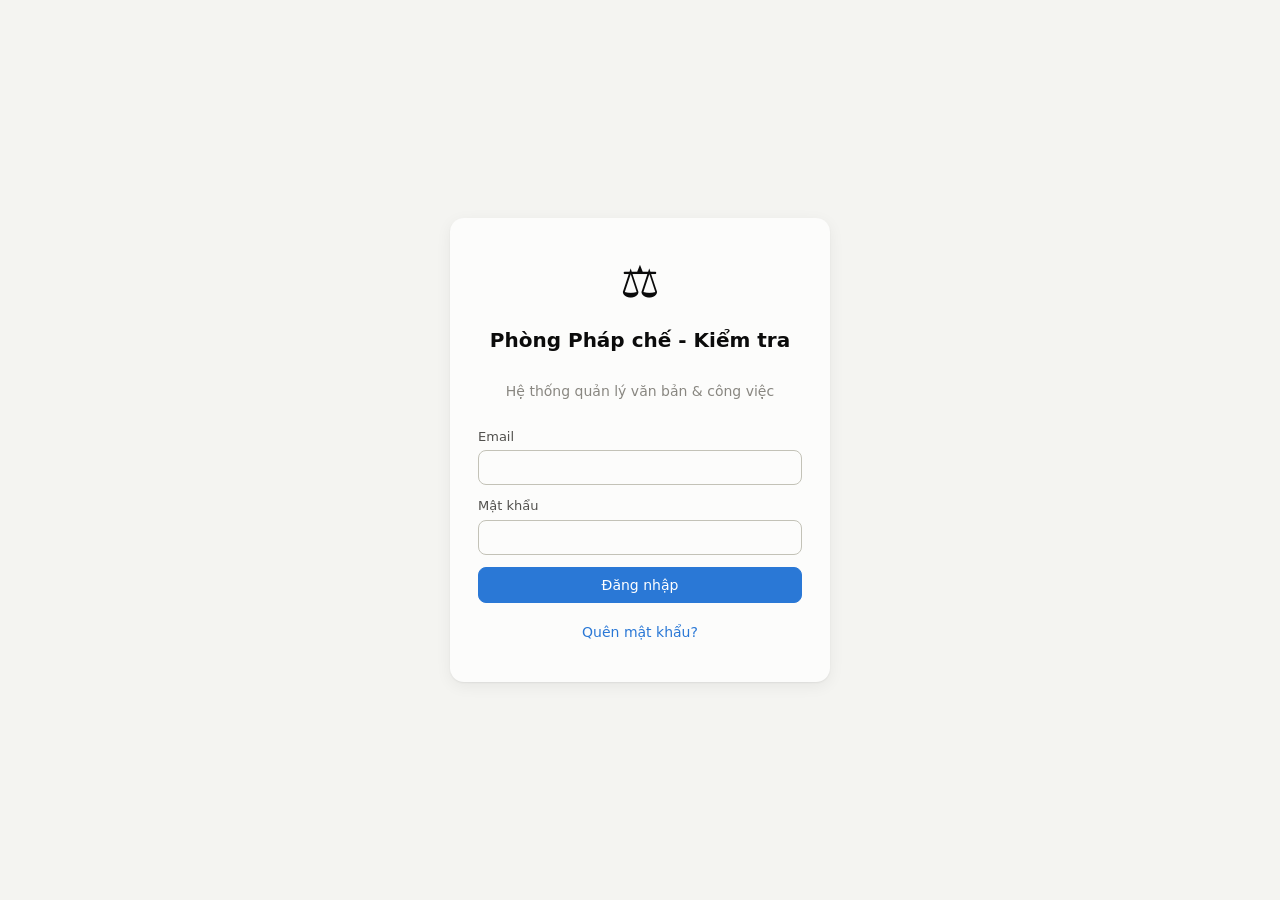
<file: index.html>
<!DOCTYPE html>
<html lang="vi">
<head>
<meta charset="UTF-8">
<meta name="viewport" content="width=device-width, initial-scale=1">
<title>Dashboard Phòng Pháp chế - Kiểm tra</title>
<link rel="icon" href="data:image/svg+xml,<svg xmlns='http://www.w3.org/2000/svg' viewBox='0 0 100 100'><text y='.9em' font-size='90'>⚖️</text></svg>">
<link rel="stylesheet" href="css/style.css?v=46">
</head>
<body>

<!-- ===================== ĐĂNG NHẬP ===================== -->
<section id="view-login" class="login-wrap" hidden>
  <form id="login-form" class="login-card">
    <div class="login-logo">⚖️</div>
    <h1>Phòng Pháp chế - Kiểm tra</h1>
    <p class="muted">Hệ thống quản lý văn bản & công việc</p>
    <label>Email<input type="email" id="login-email" required autocomplete="username"></label>
    <label>Mật khẩu<input type="password" id="login-password" required autocomplete="current-password"></label>
    <button type="submit" class="btn primary wide" id="login-btn">Đăng nhập</button>
    <button type="button" class="btn link wide" id="forgot-btn">Quên mật khẩu?</button>
    <p id="login-error" class="error" hidden></p>
  </form>
</section>

<!-- ===================== ỨNG DỤNG ===================== -->
<div id="app" hidden>
  <header class="topbar">
    <div class="brand">
      <span class="brand-icon">⚖️</span>
      <div>
        <div class="brand-title">Phòng Pháp chế - Kiểm tra</div>
        <div class="brand-sub">Quản lý văn bản &amp; công việc · bản 31</div>
      </div>
    </div>
    <nav class="tabs" id="tabs">
      <button data-view="overview" class="active">Tổng quan</button>
      <button data-view="tasks">Văn bản / Công việc</button>
      <button data-view="licenses">Hồ sơ doanh nghiệp</button>
      <button data-view="companies">Profile doanh nghiệp</button>
      <button data-view="staff">Chuyên viên</button>
    </nav>
    <div class="user-box">
      <span id="user-name"></span>
      <span id="user-role" class="chip"></span>
      <div class="notif-wrap">
        <button class="btn ghost notif-btn" id="notif-btn" type="button" title="Thông báo việc được giao" aria-expanded="false">
          🔔<span class="notif-badge" id="notif-badge" hidden>0</span>
        </button>
        <div class="notif-panel" id="notif-panel" hidden>
          <div class="notif-head">
            <b>Thông báo</b>
            <button type="button" class="btn link small" id="notif-read-all">Đánh dấu đã đọc tất cả</button>
          </div>
          <div class="notif-sum" id="notif-sum" hidden></div>
          <div class="notif-list" id="notif-list"></div>
          <div class="notif-foot muted small">Có thông báo khi bạn được giao hoặc được điều chuyển phụ trách một việc.</div>
        </div>
      </div>
      <button class="btn ghost" id="change-pass-btn" title="Đổi mật khẩu">🔑</button>
      <button class="btn ghost" id="logout-btn">Đăng xuất</button>
    </div>
  </header>

  <main>
    <!-- ---------- TỔNG QUAN ---------- -->
    <section id="view-overview" class="view">
      <div class="filters lead-only">
        <span class="muted">Thao tác nhanh:</span>
        <button class="btn primary" id="quick-add-task">+ Thêm văn bản / công việc</button>
        <button class="btn primary" id="quick-add-license">+ Tiếp nhận hồ sơ DN</button>
      </div>
      <div class="tiles" id="tiles"></div>

      <!-- ===== Báo cáo tổng hợp ===== -->
      <div class="card" id="report-card">
        <div class="card-head">
          <h2>Báo cáo tổng hợp</h2>
          <div class="rp-tools">
            <select id="rp-range" title="Kỳ báo cáo"></select>
            <span id="rp-custom" class="rp-custom" hidden>
              <input type="date" id="rp-from"> <span class="muted">→</span> <input type="date" id="rp-to">
            </span>
            <button class="btn ghost small" id="rp-print" type="button">🖨 In / lưu PDF</button>
            <button class="btn ghost small" id="rp-export" type="button">⬇ Xuất báo cáo (Excel)</button>
          </div>
        </div>
        <p class="muted small" id="rp-range-label"></p>

        <h3 class="rp-h">1. Văn bản / hồ sơ đến Phòng trong kỳ</h3>
        <div class="rp-cols" id="rp-incoming"></div>

        <h3 class="rp-h">2. Theo chuyên viên</h3>
        <div class="table-wrap">
          <table class="rp-table" id="rp-staff"></table>
        </div>
        <p class="muted small">Nhóm cột <b>Nhận trong kỳ</b> chạy theo kỳ báo cáo đã chọn ở trên (tính theo ngày nhận văn bản);
          nhóm cột <b>Đang còn xử lý</b> là số hồ sơ chưa kết thúc tại thời điểm hiện tại, gồm cả hồ sơ nhận từ kỳ trước.
          Bấm ▸ để xem phân tách theo loại việc cụ thể · bấm vào con số ở nhóm Đang còn xử lý để mở danh sách tương ứng.
          Việc có cả phụ trách mức 1 và mức 2 được tính cho cả hai chuyên viên, nên dòng Tổng cộng có thể lớn hơn số văn bản thực tế.</p>
        <h3 class="rp-h">3. Chi tiết trong kỳ</h3>
        <div id="rp-detail">
          <div class="rp-dtools">
            <input type="search" id="rp-q" placeholder="Tìm trong chi tiết: số văn bản, cơ quan gửi, doanh nghiệp, nội dung…">
            <span class="muted small" id="rp-dcount"></span>
          </div>
          <div class="rp-dblock" id="rp-d-doc"></div>
          <div class="rp-dblock" id="rp-d-lic"></div>
          <p class="muted small">Bấm vào một dòng để mở văn bản / hồ sơ đó · bấm ▾ để thu gọn bảng.
            Danh sách chạy theo đúng kỳ báo cáo đã chọn ở trên; bản đầy đủ mọi cột có trong file Excel xuất ra.</p>
        </div>
      </div>

      <div class="grid-2">
        <div class="card">
          <div class="card-head">
            <h2>Việc cần chú ý</h2>
            <span class="muted small">Quá hạn & đến hạn trong 3 ngày</span>
          </div>
          <div id="attention-list" class="list"></div>
        </div>
        <div class="card">
          <div class="card-head">
            <h2>Khối lượng việc đang xử lý theo chuyên viên</h2>
            <span class="muted small">Tính cả phụ trách mức 1 và mức 2</span>
          </div>
          <div id="workload-chart"></div>
        </div>
      </div>

      <div class="card" id="profile-todo-card" hidden>
        <div class="card-head">
          <h2>Hồ sơ đã hoàn thành — chờ cập nhật Profile doanh nghiệp</h2>
          <span class="muted small" id="profile-todo-count"></span>
        </div>
        <div id="profile-todo-list" class="list"></div>
      </div>

      <div class="card">
        <div class="card-head">
          <h2>Việc của tôi</h2>
          <span class="muted small" id="my-count"></span>
        </div>
        <div id="my-list" class="list"></div>
      </div>
    </section>

    <!-- ---------- DANH SÁCH ---------- -->
    <section id="view-tasks" class="view" hidden>
      <div class="filters">
        <input type="search" id="f-search" placeholder="Tìm số VB, nội dung, cơ quan gửi…">
        <select id="f-status"><!-- nạp từ window.TASK_STATUSES trong js/config.js -->
          <option value="open">Đang mở (chưa hoàn thành)</option>
        </select>
        <select id="f-handler"><option value="">Mọi chuyên viên</option></select>
        <select id="f-due">
          <option value="">Mọi thời hạn</option>
          <option value="overdue">Quá hạn</option>
          <option value="today">Đến hạn hôm nay</option>
          <option value="3d">Trong 3 ngày</option>
          <option value="7d">Trong 7 ngày</option>
          <option value="month">Tháng này</option>
        </select>
        <div class="spacer"></div>
        <button class="btn ghost" id="export-btn">⬇ Xuất Excel (CSV)</button>
        <button class="btn ghost lead-only" id="import-tasks-btn">⬆ Nhập từ Excel</button>
        <!-- Hai nút thêm mới luôn đứng cạnh nhau, hẹp quá thì xuống dòng cùng nhau -->
        <div class="btn-pair lead-only">
          <button class="btn biz" id="add-biz-btn" title="Hồ sơ doanh nghiệp được nhập ở tab Hồ sơ doanh nghiệp">+ Hồ sơ DN</button>
          <button class="btn primary" id="add-task-btn">+ Văn bản hành chính</button>
        </div>
      </div>
      <div class="card table-wrap">
        <table class="tasks-table" id="tasks-table">
          <thead>
            <tr>
              <th data-sort="doc_number">Số VB</th>
              <th data-sort="recv_date">Ngày tiếp nhận</th>
              <th data-sort="content" class="col-content">Nội dung</th>
              <th data-sort="deadline">Thời hạn</th>
              <th data-sort="handler1">Phụ trách 1</th>
              <th data-sort="handler2">Phụ trách 2</th>
              <th data-sort="progress">Tiến độ</th>
              <th data-sort="status">Trạng thái</th>
            </tr>
          </thead>
          <tbody id="tasks-body"></tbody>
        </table>
        <p id="tasks-empty" class="muted center" hidden>Không có văn bản nào phù hợp.</p>
      </div>
    </section>

    <!-- ---------- HỒ SƠ GIẤY PHÉP ---------- -->
    <section id="view-licenses" class="view" hidden>
      <div class="tiles" id="license-tiles"></div>
      <div class="filters">
        <input type="search" id="l-search" placeholder="Tìm tên doanh nghiệp, mã số, số văn bản, số giấy phép, nội dung…">
        <select id="l-status">
          <option value="open">Đang xử lý</option>
          <!-- các trạng thái nạp từ config -->
          <option value="all">Tất cả</option>
        </select>
        <select id="l-procedure"><option value="">Mọi thủ tục</option></select>
        <select id="l-handler"><option value="">Mọi chuyên viên</option></select>
        <div class="spacer"></div>
        <button class="btn ghost" id="export-licenses-btn">⬇ Xuất Excel (CSV)</button>
        <button class="btn ghost lead-only" id="import-licenses-btn">⬆ Nhập từ Excel</button>
        <button class="btn primary lead-only" id="add-license-btn">+ Tiếp nhận hồ sơ DN</button>
      </div>
      <div class="card table-wrap">
        <table class="tasks-table" id="licenses-table">
          <thead>
            <tr>
              <th data-sort="file_number">Số VB / hồ sơ</th>
              <th data-sort="company_name" class="col-content">Doanh nghiệp &amp; nội dung</th>
              <th data-sort="procedure">Thủ tục</th>
              <th data-sort="received_date">Ngày nhận</th>
              <th data-sort="deadline">Hạn trả KQ</th>
              <th data-sort="handler1">Phụ trách 1</th>
              <th data-sort="handler2">Phụ trách 2</th>
              <th data-sort="progress">Tiến độ</th>
              <th data-sort="status">Trạng thái</th>
            </tr>
          </thead>
          <tbody id="licenses-body"></tbody>
        </table>
        <p id="licenses-empty" class="muted center" hidden>Không có hồ sơ nào phù hợp.</p>
      </div>
    </section>

    <!-- ---------- DOANH NGHIỆP ---------- -->
    <section id="view-companies" class="view" hidden>
      <div class="tiles" id="company-tiles"></div>
      <div class="filters">
        <input type="search" id="c-search" placeholder="Gõ không dấu cũng được · nhiều từ khóa cách nhau bằng dấu cách · tinh:&quot;nghệ an&quot; gp:1234">
        <select id="c-field" title="Chọn trường để tìm trong đúng trường đó"><option value="">Tìm trong: mọi trường</option></select>
        <button class="btn ghost" id="c-help-btn" type="button" title="Cách gõ tìm kiếm">?</button>
        <select id="c-status">
          <option value="active">Đang hoạt động</option>
          <option value="ended">Đã chấm dứt</option>
          <option value="all">Tất cả</option>
        </select>
        <select id="cf-province"><option value="">Mọi tỉnh / TP</option></select>
        <select id="c-type"><option value="">Mọi loại hình</option></select>
        <button class="btn ghost" id="c-adv-btn" type="button">⚙ Lọc nâng cao<span id="c-adv-count"></span></button>
        <div class="spacer"></div>
        <button class="btn ghost" id="export-companies-btn">⬇ Xuất Excel (CSV)</button>
        <button class="btn ghost lead-only" id="import-companies-btn">⬆ Nhập từ Excel</button>
        <button class="btn primary lead-only" id="add-company-btn">+ Thêm doanh nghiệp</button>
      </div>

      <!-- Hướng dẫn cú pháp tìm kiếm — bật/tắt bằng nút "?" -->
      <div class="card search-help" id="c-help" hidden>
        <b>Cách gõ ô tìm kiếm</b>
        <ul>
          <li>Gõ <b>không dấu</b> vẫn ra kết quả: <code>cong ty hoang long</code> tìm được “Công ty Hoàng Long”.</li>
          <li>Nhiều từ khóa cách nhau bằng dấu cách thì phải <b>khớp tất cả</b>, không cần đúng thứ tự: <code>hoang long nghe an</code>.</li>
          <li>Cần đúng cụm từ thì đặt trong <b>ngoặc kép</b>: <code>"xuat khau lao dong"</code>.</li>
          <li>Loại trừ bằng dấu trừ — cả cụm thì thêm ngoặc kép: <code>ha noi -"chi nhanh"</code>.</li>
          <li>Cách nhanh nhất để thu hẹp: chọn trường ở ô <b>“Tìm trong”</b> ngay cạnh ô tìm kiếm, rồi gõ từ khóa như bình thường.</li>
          <li>Hoặc gõ thẳng <b>tiền tố</b> (giá trị nhiều chữ thì để trong ngoặc kép): <code>tinh:"nghe an"</code> · <code>gp:1234</code> · <code>dd:"nguyen van a"</code> ·
              <code>msdn:0101234567</code> · <code>tt:"nhat ban"</code> · <code>nv:thanh</code> · <code>kq:vietcombank</code> ·
              <code>dc:"cau giay"</code> · <code>daotao:</code> · <code>von:</code> · <code>gc:</code> · <code>cd:"thu hoi"</code>.</li>
          <li>Tìm trên <b>toàn bộ</b> các trường của hồ sơ (địa chỉ liên hệ, chi nhánh, VPĐD, cơ sở đào tạo, thị trường, nhân viên nghiệp vụ,
              ký quỹ, ghi chú, lý do chấm dứt…). Trường nào khớp mà không có trên bảng thì hiện dòng “khớp: …” dưới tên doanh nghiệp.</li>
        </ul>
      </div>

      <!-- Lọc nâng cao: khoảng ngày cấp giấy phép, vốn điều lệ, tiền ký quỹ -->
      <div class="card adv-filters" id="c-adv" hidden>
        <div class="adv-row">
          <label>Ngày cấp GP từ <input type="date" id="cf-lic-from"></label>
          <label>đến <input type="date" id="cf-lic-to"></label>
        </div>
        <div class="adv-row">
          <label>Vốn điều lệ từ <input type="text" id="cf-cap-min" placeholder="vd: 5 tỷ"></label>
          <label>đến <input type="text" id="cf-cap-max" placeholder="vd: 20 tỷ"></label>
          <span class="muted small" id="cf-cap-hint"></span>
        </div>
        <div class="adv-row">
          <label>Ký quỹ từ <input type="text" id="cf-dep-min" placeholder="vd: 2 tỷ"></label>
          <label>đến <input type="text" id="cf-dep-max" placeholder="vd: 2 tỷ"></label>
          <span class="muted small" id="cf-dep-hint"></span>
        </div>
        <div class="adv-row">
          <span class="muted small">Chỉ xét hồ sơ có số liệu — hồ sơ để trống ô vốn / ký quỹ sẽ không nằm trong kết quả khi đặt mức “đến”.</span>
          <div class="spacer"></div>
          <button class="btn ghost" id="c-adv-reset" type="button">Bỏ lọc nâng cao</button>
        </div>
      </div>
      <p class="search-summary muted small" id="c-search-summary" hidden></p>
      <div class="card table-wrap">
        <table class="tasks-table" id="companies-table">
          <thead>
            <tr>
              <th data-sort="tax_code">MSDN</th>
              <th data-sort="name" class="col-content">Doanh nghiệp</th>
              <th data-sort="license_number">Số GP</th>
              <th data-sort="license_date">Ngày cấp</th>
              <th data-sort="legal_rep">Người đại diện</th>
              <th data-sort="province">Tỉnh / TP</th>
              <th>Liên hệ</th>
              <th data-sort="status">Trạng thái</th>
            </tr>
          </thead>
          <tbody id="companies-body"></tbody>
        </table>
        <p id="companies-empty" class="muted center" hidden>Chưa có doanh nghiệp nào. Trưởng phòng có thể <b>Nhập từ Excel</b> hoặc thêm thủ công.</p>
        <p id="companies-more" class="muted center" hidden></p>
      </div>
    </section>

    <!-- ---------- CHUYÊN VIÊN ---------- -->
    <section id="view-staff" class="view" hidden>
      <div class="filters">
        <span class="muted" id="staff-summary"></span>
        <div class="spacer"></div>
        <button class="btn primary lead-only" id="add-staff-btn">+ Thêm chuyên viên</button>
      </div>
      <div class="card table-wrap">
        <table class="staff-table">
          <thead><tr>
            <th>Họ tên</th><th>Email</th><th>Vai trò</th>
            <th>PT mức 1</th><th>PT mức 2</th><th>Quá hạn</th><th>Hoàn thành tháng này</th><th></th>
          </tr></thead>
          <tbody id="staff-body"></tbody>
        </table>
      </div>
    </section>
  </main>
</div>

<!-- ===================== MODAL CHI TIẾT / SỬA VĂN BẢN ===================== -->
<dialog id="task-dialog" class="modal">
  <form id="task-form" method="dialog">
    <div class="modal-head">
      <h2 id="task-dialog-title">Thêm văn bản</h2>
      <button type="button" class="btn ghost" data-close>✕</button>
    </div>
    <div class="modal-body">
      <input type="hidden" id="t-id">

      <!-- Tải văn bản lên để phần mềm tự đọc và điền sẵn các ô bên dưới.
           File chỉ được đọc trên máy này, KHÔNG tải lên máy chủ và không lưu lại. -->
      <div id="t-read-box" class="read-box lead-only">
        <label class="read-drop" id="t-read-drop">
          <input type="file" id="t-read-file" accept=".pdf,.png,.jpg,.jpeg,.webp" hidden>
          <span class="read-ico">📄</span>
          <span class="read-txt"><b>Tải văn bản lên để tự điền</b>
            <small>Kéo thả hoặc bấm chọn file PDF / ảnh · máy tự đọc Số VB, Ngày VB, Cơ quan gửi, Trích yếu, Thời hạn</small>
            <small class="muted">File chỉ đọc trên máy bạn, không tải lên máy chủ, không lưu lại.</small>
          </span>
        </label>
        <div id="t-read-status" class="read-status" hidden></div>
      </div>

      <div class="form-grid">
        <label>Loại việc
          <select id="t-category" class="lead-field">
            <option>Văn bản đến</option><option>Thẩm định</option><option>Góp ý dự thảo</option>
            <option>Kiểm tra</option><option>Tham mưu</option><option>Báo cáo</option>
            <option>Khác</option>
          </select>
        </label>
        <label id="t-biz_type-wrap" hidden>Nội dung hồ sơ / việc DN<select id="t-biz_type" class="lead-field"></select></label>
        <label id="t-biz_other-wrap" hidden>Nội dung đề nghị khác
          <input id="t-biz_other" class="lead-field" placeholder="Ghi rõ nội dung đề nghị của doanh nghiệp" maxlength="200" autocomplete="off">
        </label>
        <label id="t-tax_code-wrap" hidden>Mã số doanh nghiệp
          <input id="t-tax_code" class="lead-field" list="t-tax_code-list" placeholder="VD: 0101234567" autocomplete="off">
          <datalist id="t-tax_code-list"></datalist>
          <small id="t-company-info" class="company-info" hidden></small>
        </label>

        <!-- Chỉ hiện với hồ sơ "Cập nhật thông tin DN": cập nhật thông tin gì -->
        <label id="t-update_item-wrap" hidden>Cập nhật thông tin gì
          <select id="t-update_item" class="lead-field"><!-- nạp từ window.BIZ_UPDATE_ITEMS --></select>
        </label>
        <label>Số văn bản<input id="t-doc_number" class="lead-field"></label>
        <label>Ngày văn bản<input type="date" id="t-doc_date" class="lead-field"></label>
        <label>Ngày đến<input type="date" id="t-received_date" class="lead-field"></label>
        <label>Cơ quan gửi<input id="t-sender" class="lead-field"></label>
        <label>Mức độ
          <select id="t-priority" class="lead-field">
            <option value="normal">Bình thường</option><option value="urgent">Khẩn</option>
          </select>
        </label>
        <label class="span-2">Nội dung / Trích yếu<textarea id="t-content" rows="3" required class="lead-field"></textarea></label>
        <label>Thời hạn xử lý<input type="date" id="t-deadline" class="lead-field"></label>
        <div class="handlers span-1">
          <label>Phụ trách mức 1<select id="t-handler1" class="lead-field"></select></label>
          <button type="button" class="btn ghost swap lead-field" id="swap-btn" title="Đổi mức 1 ↔ mức 2">⇅</button>
          <label>Phụ trách mức 2<select id="t-handler2" class="lead-field"></select></label>
        </div>
        <label>Trạng thái
          <select id="t-status"><!-- nạp từ window.TASK_STATUSES trong js/config.js --></select>
        </label>
        <label>Tiến độ: <b id="t-progress-val">0%</b>
          <input type="range" id="t-progress" min="0" max="100" step="5" value="0">
        </label>
        <label class="span-2">Ghi chú tiến độ<textarea id="t-progress_note" rows="2" placeholder="Đã làm gì, vướng mắc gì…"></textarea></label>
        <label class="span-2">Kết quả xử lý (số VB đi, kết luận…)<textarea id="t-result" rows="2"></textarea></label>
      </div>

      <div id="task-history" class="history" hidden>
        <h3>Lịch sử thay đổi</h3>
        <ul id="history-list"></ul>
      </div>
    </div>
    <div class="modal-foot">
      <button type="button" class="btn danger lead-only" id="delete-task-btn" hidden>Xóa</button>
      <div class="spacer"></div>
      <button type="button" class="btn ghost" data-close>Đóng</button>
      <button type="button" class="btn lead-only" id="dup-task-btn"
              title="Lưu văn bản này rồi mở ngay văn bản mới, giữ nguyên thông tin vừa nhập (chỉ phải gõ lại số văn bản và trích yếu)">Duplicate và Lưu</button>
      <button type="submit" class="btn primary" id="save-task-btn">Lưu</button>
    </div>
  </form>
</dialog>

<!-- ===================== MODAL HỒ SƠ GIẤY PHÉP ===================== -->
<dialog id="profile-todo-dialog" class="modal">
  <form id="profile-todo-form" method="dialog">
    <div class="modal-head">
      <h2>Hồ sơ đã hoàn thành — cập nhật Profile doanh nghiệp</h2>
      <button type="button" class="btn ghost" data-close>✕</button>
    </div>
    <div class="modal-body">
      <p id="pt-head" class="muted"></p>
      <p>Thủ tục đã xong, <b>cần cập nhật những thông tin nào</b> của doanh nghiệp?
        <span class="muted small">Danh sách xếp theo thứ tự ưu tiên · bấm vào thẻ để chọn · bấm <b>Mở ›</b> để vào thẳng phần đó cập nhật ngay.</span></p>
      <div id="pt-items" class="pt-items"></div>
      <p id="pt-count" class="muted small"></p>
      <label>Ghi chú cho người cập nhật<input id="pt-note" placeholder="VD: cấp đổi GP, số GP mới 123/LĐTBXH-GPHĐ"></label>
    </div>
    <div class="modal-foot">
      <button type="button" class="btn ghost" id="pt-skip">Không cần cập nhật</button>
      <div class="spacer"></div>
      <button type="button" class="btn" id="pt-later">Để sau (giữ lời nhắc)</button>
      <button type="button" class="btn biz" id="pt-now">Cập nhật ngay ›</button>
    </div>
  </form>
</dialog>

<dialog id="license-dialog" class="modal">
  <form id="license-form" method="dialog">
    <div class="modal-head">
      <h2 id="license-dialog-title">Tiếp nhận hồ sơ doanh nghiệp</h2>
      <button type="button" class="btn ghost" data-close>✕</button>
    </div>
    <div class="modal-body">
      <input type="hidden" id="l-id">
      <div class="form-grid">
        <label class="span-2">Mã số doanh nghiệp — nhập trước để tự lấy thông tin từ Profile doanh nghiệp
          <input id="l-tax_code" class="lead-field" list="l-tax_code-list" placeholder="VD: 0101234567" autocomplete="off">
          <datalist id="l-tax_code-list"></datalist>
          <small id="l-company-info" class="company-info" hidden></small>
        </label>
        <label class="span-2">Tên doanh nghiệp<input id="l-company_name" required class="lead-field"></label>
        <label>Số văn bản / số hồ sơ<input id="l-file_number" class="lead-field"></label>
        <label>Thủ tục / nội dung hồ sơ<select id="l-procedure-f" class="lead-field"></select></label>
        <label id="l-procedure-other-wrap" hidden>Nội dung đề nghị khác
          <input id="l-procedure-other" class="lead-field" placeholder="Ghi rõ nội dung đề nghị của doanh nghiệp" maxlength="200" autocomplete="off">
        </label>
        <label id="l-update_item-wrap" hidden>Cập nhật thông tin gì
          <select id="l-update_item" class="lead-field"></select>
        </label>
        <label id="l-update_item-other-wrap" hidden>Nội dung cập nhật khác
          <input id="l-update_item-other" class="lead-field" placeholder="Ghi rõ thông tin doanh nghiệp đề nghị cập nhật" maxlength="200" autocomplete="off">
        </label>
        <label>Ngày văn bản<input type="date" id="l-doc_date" class="lead-field"></label>
        <label>Mức độ<select id="l-priority" class="lead-field"><option value="normal">Bình thường</option><option value="urgent">Khẩn</option></select></label>
        <label class="span-2">Nội dung<textarea id="l-content" rows="2" class="lead-field" placeholder="Trích yếu nội dung văn bản / đề nghị của doanh nghiệp"></textarea></label>
        <label>Ngày nhận hồ sơ<input type="date" id="l-received_date" class="lead-field"></label>
        <label>Hạn trả kết quả<input type="date" id="l-deadline" class="lead-field"></label>
        <label>Trạng thái hồ sơ<select id="l-status-f"></select></label>
        <div class="handlers">
          <label>Phụ trách mức 1<select id="l-handler1" class="lead-field"></select></label>
          <button type="button" class="btn ghost swap lead-field" id="l-swap-btn" title="Đổi mức 1 ↔ mức 2">⇅</button>
          <label>Phụ trách mức 2<select id="l-handler2" class="lead-field"></select></label>
        </div>
        <label>Số giấy phép<input id="l-license_number" placeholder="Điền khi đã cấp"></label>
        <label>Ngày cấp<input type="date" id="l-issued_date"></label>
        <label class="span-2">Tiến độ <span id="l-progress-val" class="chip">0%</span>
          <input type="range" id="l-progress" min="0" max="100" step="5" value="0">
        </label>
        <label class="span-2">Ghi chú tiến độ<textarea id="l-note" rows="2" placeholder="Nội dung yêu cầu bổ sung, vướng mắc…"></textarea></label>
        <label class="span-2">Kết quả xử lý<textarea id="l-result" rows="2" placeholder="Kết quả cuối cùng của hồ sơ"></textarea></label>
      </div>
      <div id="l-profile-todo" class="notice" hidden></div>
      <div id="license-history" class="history" hidden>
        <h3>Lịch sử thay đổi</h3>
        <ul id="license-history-list"></ul>
      </div>
    </div>
    <div class="modal-foot">
      <button type="button" class="btn danger lead-only" id="delete-license-btn" hidden>Xóa</button>
      <div class="spacer"></div>
      <button type="button" class="btn ghost" data-close>Đóng</button>
      <button type="button" class="btn lead-only" id="dup-license-btn"
              title="Lưu hồ sơ này rồi mở ngay hồ sơ mới, giữ nguyên thông tin vừa nhập (chỉ phải gõ lại số hồ sơ và nội dung)">Duplicate và Lưu</button>
      <button type="submit" class="btn primary" id="save-license-btn">Lưu</button>
    </div>
  </form>
</dialog>

<!-- ===================== MODAL PROFILE DOANH NGHIỆP ===================== -->
<dialog id="company-dialog" class="modal wide">
  <form id="company-form" method="dialog">
    <div class="modal-head">
      <h2 id="company-dialog-title">Thêm doanh nghiệp</h2>
      <button type="button" class="btn ghost" data-close>✕</button>
    </div>
    <nav class="ctabs" id="company-tabs">
      <button type="button" class="ctab on" data-ctab="overview">Tổng quan</button>
      <button type="button" class="ctab" data-ctab="license">Giấy phép</button>
      <button type="button" class="ctab" data-ctab="adjustments">Điều chỉnh GP <span class="cnt" data-cnt="adjustments"></span></button>
      <button type="button" class="ctab" data-ctab="name">Tên &amp; mã số</button>
      <button type="button" class="ctab" data-ctab="address">Địa chỉ &amp; liên hệ</button>
      <button type="button" class="ctab" data-ctab="markets">Thị trường</button>
      <button type="button" class="ctab" data-ctab="capital">Vốn &amp; loại hình</button>
      <button type="button" class="ctab" data-ctab="deposit">Ký quỹ</button>
      <button type="button" class="ctab" data-ctab="reps">Người đại diện <span class="cnt" data-cnt="reps"></span></button>
      <button type="button" class="ctab" data-ctab="staff">Nhân viên nghiệp vụ <span class="cnt" data-cnt="staff"></span></button>
      <button type="button" class="ctab" data-ctab="facilities">Cơ sở đào tạo <span class="cnt" data-cnt="facilities"></span></button>
      <button type="button" class="ctab" data-ctab="violations">Xử phạt VPHC <span class="cnt" data-cnt="violations"></span></button>
      <button type="button" class="ctab" data-ctab="inspections">Thanh tra, kiểm tra <span class="cnt" data-cnt="inspections"></span></button>
      <button type="button" class="ctab" data-ctab="history">Lịch sử &amp; văn bản <span class="cnt" data-cnt="history"></span></button>
    </nav>
    <div class="modal-body">
      <input type="hidden" id="c-id">
      <datalist id="c-province-list"></datalist>

      <!-- Thanh nhắc việc khi vào đây từ hồ sơ DN đã hoàn thành: còn phần nào cần cập nhật -->
      <div id="c-pt-bar" class="pt-bar" hidden></div>

      <!-- ===== Tổng quan: thông tin hiện tại của doanh nghiệp (chỉ xem) ===== -->
      <section class="cpane" data-pane="overview">
        <div id="company-overview"></div>
      </section>

      <!-- ===== Giấy phép ===== -->
      <section class="cpane" data-pane="license" hidden>
        <div class="form-grid">
          <fieldset class="span-2 form-box">
            <legend>Giấy phép hiện tại</legend>
            <div class="form-grid">
              <label>Số giấy phép<input id="c-license_number" class="lead-field"></label>
              <label>Ngày cấp<input type="date" id="c-license_date" class="lead-field"></label>
              <label>Trạng thái hoạt động<select id="c-status-f" class="lead-field"></select></label>
              <label>DS 101<input id="c-ds101" class="lead-field"></label>
            </div>
          </fieldset>
          <fieldset class="span-2 form-box">
            <legend>Lịch sử cấp phép</legend>
            <div class="form-grid">
              <label>Số GP lần đầu<input id="c-first_license_number" class="lead-field"></label>
              <label>Ngày cấp lần đầu<input type="date" id="c-first_license_date" class="lead-field"></label>
              <label>Lần cấp đổi theo NĐ 38<input id="c-nd38_times" class="lead-field"></label>
              <label>Ngày cấp đổi theo NĐ 38<input type="date" id="c-nd38_date" class="lead-field"></label>
              <label>Số GP (Luật 69)<input id="c-law69_number" class="lead-field"></label>
              <label>Ngày cấp GP theo Luật 69<input type="date" id="c-law69_date" class="lead-field"></label>
            </div>
          </fieldset>
          <fieldset class="span-2 form-box" id="c-ended-box">
            <legend>Chấm dứt hoạt động XKLĐ</legend>
            <div class="form-grid">
              <label>Năm chấm dứt<input id="c-ended_year" class="lead-field"></label>
              <label>Hình thức<input id="c-ended_type" class="lead-field" placeholder="Nộp lại / Thu hồi"></label>
              <label>Lý do<input id="c-ended_reason" class="lead-field"></label>
              <label>Văn bản<input id="c-ended_ref" class="lead-field"></label>
            </div>
          </fieldset>
        </div>
      </section>

      <!-- ===== Các lần điều chỉnh thông tin Giấy phép ===== -->
      <section class="cpane" data-pane="adjustments" hidden>
        <div class="pane-head">
          <p class="muted small">Mỗi lần điều chỉnh thông tin trên Giấy phép là một dòng. Dòng mới nhất nằm trên cùng.</p>
          <button type="button" class="btn small lead-only" data-add="adjustments">+ Thêm lần điều chỉnh</button>
        </div>
        <div class="table-wrap"><table class="sub-table"><thead><tr>
          <th>Lần thứ</th><th>Ngày điều chỉnh</th><th>Số GP sau điều chỉnh</th><th>Nội dung điều chỉnh</th><th>Trước → sau</th><th>Văn bản</th><th></th>
        </tr></thead><tbody id="adjustments-body"></tbody></table></div>
        <fieldset class="form-box" style="margin-top:14px">
          <legend>Lần điều chỉnh gần nhất ghi trên hồ sơ</legend>
          <div class="form-grid">
            <p class="muted small span-2">Hai ô này là giá trị hiện hành của hồ sơ (dùng cho thẻ Tổng quan và xuất Excel); bảng trên là lịch sử đầy đủ.</p>
            <label>Lần điều chỉnh thứ<input id="c-adjust_times" class="lead-field"></label>
            <label>Ngày điều chỉnh<input type="date" id="c-adjust_date" class="lead-field"></label>
          </div>
        </fieldset>
      </section>

      <!-- ===== Tên & mã số ===== -->
      <section class="cpane" data-pane="name" hidden>
        <div class="form-grid">
          <fieldset class="span-2 form-box">
            <legend>Tên doanh nghiệp</legend>
            <div class="form-grid">
              <label class="span-2">Tên đầy đủ (tiếng Việt)<input id="c-name" required class="lead-field"></label>
              <label class="span-2">Tên viết tắt<input id="c-short_name" class="lead-field"></label>
              <label class="span-2">Tên tiếng Anh<input id="c-en_name" class="lead-field"></label>
            </div>
          </fieldset>
          <fieldset class="span-2 form-box">
            <legend>Mã số doanh nghiệp &amp; Giấy chứng nhận ĐKDN</legend>
            <div class="form-grid">
              <label class="span-2">Mã số doanh nghiệp<input id="c-tax_code" class="lead-field" placeholder="10 chữ số"></label>
              <label>Đăng ký lần đầu<input id="c-reg_first_date" type="date" class="lead-field"></label>
              <label>Nơi cấp<input id="c-reg_place" class="lead-field" placeholder="VD: Phòng ĐKKD - Sở KH&amp;ĐT TP Hà Nội"></label>
            </div>
          </fieldset>
          <fieldset class="span-2 form-box">
            <legend>Ghi chú khác</legend>
            <div class="form-grid">
              <label class="span-2"><textarea id="c-note" rows="3" class="lead-field"></textarea></label>
            </div>
          </fieldset>
        </div>
      </section>

      <!-- ===== Địa chỉ & liên hệ ===== -->
      <section class="cpane" data-pane="address" hidden>
        <div class="form-grid">
          <fieldset class="span-2 form-box">
            <legend>Địa chỉ trụ sở chính</legend>
            <div class="form-grid">
              <label class="span-2">Địa chỉ trụ sở chính<textarea id="c-address" rows="2" class="lead-field"></textarea></label>
              <label class="span-2">Tỉnh / Thành phố<input id="c-province" class="lead-field" list="c-province-list"></label>
            </div>
          </fieldset>
          <fieldset class="span-2 form-box">
            <legend>Văn phòng đại diện, địa điểm kinh doanh, chi nhánh</legend>
            <div class="form-grid">
              <label class="span-2">Văn phòng đại diện <span class="muted">(mỗi dòng một địa điểm)</span>
                <textarea id="c-rep_offices" rows="3" class="lead-field" placeholder="VPĐD tại Nhật Bản: ...&#10;VPĐD tại Đài Loan: ..."></textarea>
              </label>
              <label class="span-2">Địa điểm kinh doanh <span class="muted">(mỗi dòng một địa điểm)</span>
                <textarea id="c-biz_locations" rows="3" class="lead-field"></textarea>
              </label>
              <label class="span-2">Chi nhánh <span class="muted">(mỗi dòng một chi nhánh)</span>
                <textarea id="c-branches" rows="3" class="lead-field"></textarea>
              </label>
            </div>
          </fieldset>
          <fieldset class="span-2 form-box">
            <legend>Liên hệ</legend>
            <div class="form-grid">
              <label class="span-2">Địa chỉ liên hệ <span class="muted">(nếu khác trụ sở chính)</span>
                <textarea id="c-contact_address" rows="2" class="lead-field"></textarea>
              </label>
              <label>Điện thoại<input id="c-phone" class="lead-field"></label>
              <label>Fax<input id="c-fax" class="lead-field"></label>
              <label>Email<input id="c-email" class="lead-field"></label>
              <label>Trang thông tin điện tử<input id="c-website" class="lead-field" placeholder="VD: www.congty.vn"></label>
            </div>
          </fieldset>
        </div>
      </section>

      <!-- ===== Thị trường hoạt động ===== -->
      <section class="cpane" data-pane="markets" hidden>
        <div class="form-grid">
          <fieldset class="span-2 form-box">
            <legend>Các thị trường hoạt động</legend>
            <div class="form-grid">
              <label class="span-2">Mỗi dòng một thị trường
                <textarea id="c-markets" rows="6" class="lead-field" placeholder="Nhật Bản&#10;Đài Loan&#10;Hàn Quốc&#10;Ả-rập Xê-út"></textarea>
                <small id="c-markets-hint" class="field-hint" hidden></small>
              </label>
            </div>
          </fieldset>
        </div>
      </section>

      <!-- ===== Vốn & loại hình ===== -->
      <section class="cpane" data-pane="capital" hidden>
        <div class="form-grid">
          <fieldset class="span-2 form-box">
            <legend>Vốn điều lệ</legend>
            <div class="form-grid">
              <label class="span-2">Vốn điều lệ (VNĐ)
                <input id="c-charter_capital" class="lead-field" inputmode="numeric" placeholder="VD: 20000000000 hoặc 20 tỷ">
                <small id="c-capital-hint" class="field-hint" hidden></small>
              </label>
            </div>
          </fieldset>
          <fieldset class="span-2 form-box">
            <legend>Loại hình doanh nghiệp</legend>
            <div class="form-grid">
              <label class="span-2">Loại hình<input id="c-company_type" class="lead-field" placeholder="CTCP / TNHH"></label>
            </div>
          </fieldset>
        </div>
      </section>

      <!-- ===== Ký quỹ ===== -->
      <section class="cpane" data-pane="deposit" hidden>
        <div class="form-grid">
          <fieldset class="span-2 form-box">
            <legend>Tài khoản ký quỹ</legend>
            <div class="form-grid">
              <label class="span-2">Ngân hàng nhận ký quỹ<input id="c-deposit_bank" class="lead-field" placeholder="Tên ngân hàng - chi nhánh"></label>
              <label>Số tài khoản ký quỹ<input id="c-deposit_account" class="lead-field"></label>
              <label>Số tiền ký quỹ (VNĐ)
                <input id="c-deposit_amount" class="lead-field" inputmode="numeric" placeholder="VD: 2000000000 hoặc 2 tỷ">
                <small id="c-deposit-hint" class="field-hint" hidden></small>
              </label>
              <label>Ngày ký quỹ<input type="date" id="c-deposit_date" class="lead-field"></label>
              <label>Giấy xác nhận ký quỹ<input id="c-deposit_ref" class="lead-field" placeholder="Số / ngày văn bản"></label>
            </div>
          </fieldset>
        </div>
      </section>

      <!-- ===== Người đại diện theo pháp luật ===== -->
      <section class="cpane" data-pane="reps" hidden>
        <div class="pane-head">
          <p class="muted small">Một DN có thể có nhiều người đại diện. Bỏ trống <b>Ngày kết thúc</b> nghĩa là đang giữ chức.</p>
          <button type="button" class="btn small lead-only" data-add="reps">+ Thêm người đại diện</button>
        </div>
        <div class="table-wrap"><table class="sub-table"><thead><tr>
          <th>Họ và tên</th><th>Chức danh</th><th>CCCD / Hộ chiếu</th><th>Thời gian</th><th>Văn bản</th><th></th>
        </tr></thead><tbody id="reps-body"></tbody></table></div>
        <fieldset class="form-box" style="margin-top:14px">
          <legend>Người đại diện ghi trên Giấy phép</legend>
          <div class="form-grid">
            <label class="span-2">Họ tên - chức danh<input id="c-legal_rep" class="lead-field" placeholder="VD: Nguyễn Văn An - Tổng giám đốc"></label>
          </div>
        </fieldset>
      </section>

      <!-- ===== Danh sách nhân viên nghiệp vụ ===== -->
      <section class="cpane" data-pane="staff" hidden>
        <div class="form-grid">
          <fieldset class="span-2 form-box">
            <legend>Danh sách nhân viên nghiệp vụ</legend>
            <div class="form-grid">
              <label class="span-2">Mỗi dòng một người (họ tên - chức danh - ghi chú)
                <textarea id="c-staff_list" rows="8" class="lead-field" placeholder="Nguyễn Thị B - Chuyên viên tuyển chọn&#10;Trần Văn C - Chuyên viên thị trường Nhật Bản"></textarea>
                <small id="c-staff-hint" class="field-hint" hidden></small>
              </label>
            </div>
          </fieldset>
        </div>
      </section>

      <!-- ===== Cơ sở vật chất đào tạo giáo dục định hướng ===== -->
      <section class="cpane" data-pane="facilities" hidden>
        <div class="pane-head">
          <p class="muted small">Cơ sở vật chất đào tạo giáo dục định hướng. Bỏ trống <b>Ngày ngừng</b> nghĩa là đang sử dụng.</p>
          <button type="button" class="btn small lead-only" data-add="facilities">+ Thêm cơ sở</button>
        </div>
        <div class="table-wrap"><table class="sub-table"><thead><tr>
          <th>Tên cơ sở</th><th>Địa chỉ</th><th>Hình thức</th><th>Quy mô</th><th>Thời gian</th><th>Văn bản</th><th></th>
        </tr></thead><tbody id="facilities-body"></tbody></table></div>
        <fieldset class="form-box" style="margin-top:14px">
          <legend>Cơ sở đào tạo ghi trên Giấy phép</legend>
          <div class="form-grid">
            <label class="span-2">Tên cơ sở đào tạo (CSĐT)<textarea id="c-training_facility" rows="2" class="lead-field"></textarea></label>
            <label class="span-2">Địa chỉ cơ sở vật chất đào tạo<textarea id="c-training_address" rows="2" class="lead-field" placeholder="Mỗi cơ sở một dòng"></textarea></label>
          </div>
        </fieldset>
      </section>

      <!-- ===== Xử phạt vi phạm hành chính ===== -->
      <section class="cpane" data-pane="violations" hidden>
        <div class="pane-head">
          <p class="muted small" id="violations-sum"></p>
          <button type="button" class="btn small lead-only" data-add="violations">+ Thêm quyết định xử phạt</button>
        </div>
        <div class="table-wrap"><table class="sub-table"><thead><tr>
          <th>Quyết định</th><th>Cơ quan</th><th>Hành vi vi phạm</th><th>Phạt tiền</th><th>Chấp hành</th><th></th>
        </tr></thead><tbody id="violations-body"></tbody></table></div>
      </section>

      <!-- ===== Thanh tra / kiểm tra ===== -->
      <section class="cpane" data-pane="inspections" hidden>
        <div class="pane-head">
          <p class="muted small">Các cuộc thanh tra, kiểm tra và kết luận.</p>
          <button type="button" class="btn small lead-only" data-add="inspections">+ Thêm cuộc thanh tra / kiểm tra</button>
        </div>
        <div class="table-wrap"><table class="sub-table"><thead><tr>
          <th>Loại</th><th>Cơ quan</th><th>Thời gian</th><th>Nội dung</th><th>Kết luận</th><th></th>
        </tr></thead><tbody id="inspections-body"></tbody></table></div>
      </section>

      <!-- ===== Dòng thời gian tổng hợp ===== -->
      <section class="cpane" data-pane="history" hidden>
        <div class="pane-head">
          <div class="chips" id="timeline-filter"></div>
          <button type="button" class="btn small lead-only" data-add="events">+ Thêm mốc lịch sử</button>
        </div>
        <ol class="timeline" id="company-timeline"></ol>
      </section>

      <!-- Căn cứ thay đổi: luôn hiện khi đang sửa, áp cho mọi tab thông tin -->
      <fieldset class="form-box lead-only" id="c-docref-box">
        <legend>Căn cứ thay đổi lần này (ghi vào lịch sử)</legend>
        <div class="form-grid">
          <label>Theo văn bản số<input id="c-ev-doc_number" class="lead-field" list="c-ev-doc-list" placeholder="Bỏ trống nếu không theo văn bản">
            <datalist id="c-ev-doc-list"></datalist></label>
          <label>Ngày văn bản<input type="date" id="c-ev-doc_date" class="lead-field"></label>
          <label class="span-2">Ghi chú căn cứ<input id="c-ev-note" class="lead-field" placeholder="VD: DN đề nghị điều chỉnh thông tin trên Giấy phép"></label>
          <p class="span-2 muted small">Mọi trường bị sửa ở các tab thông tin sẽ được ghi vào tab <b>Lịch sử &amp; văn bản</b> kèm giá trị cũ → mới và căn cứ này.</p>
        </div>
      </fieldset>
    </div>
    <div class="modal-foot">
      <button type="button" class="btn danger lead-only" id="delete-company-btn" hidden>Xóa</button>
      <div class="spacer"></div>
      <button type="button" class="btn ghost" data-close>Đóng</button>
      <button type="submit" class="btn primary lead-only" id="save-company-btn">Lưu</button>
    </div>
  </form>
</dialog>

<!-- ===================== MODAL NGƯỜI ĐẠI DIỆN ===================== -->
<dialog id="rep-dialog" class="modal">
  <form id="rep-form" method="dialog">
    <div class="modal-head"><h2 id="rep-dialog-title">Người đại diện theo pháp luật</h2>
      <button type="button" class="btn ghost" data-close>✕</button></div>
    <div class="modal-body">
      <input type="hidden" id="r-id"><input type="hidden" id="r-company_id">
      <div class="form-grid">
        <label class="span-2">Họ và tên<input id="r-full_name" required class="lead-field"></label>
        <label>Chức danh<input id="r-title" class="lead-field" list="r-title-list"><datalist id="r-title-list"></datalist></label>
        <label>Số CCCD / Hộ chiếu<input id="r-id_number" class="lead-field"></label>
        <label>Ngày cấp<input type="date" id="r-id_date" class="lead-field"></label>
        <label>Nơi cấp<input id="r-id_place" class="lead-field"></label>
        <label>Điện thoại<input id="r-phone" class="lead-field"></label>
        <label>Email<input id="r-email" class="lead-field"></label>
        <label>Bắt đầu giữ chức<input type="date" id="r-from_date" class="lead-field"></label>
        <label>Kết thúc<input type="date" id="r-to_date" class="lead-field" title="Bỏ trống nếu đang giữ chức"></label>
        <label>Văn bản căn cứ (số)<input id="r-doc_number" class="lead-field"></label>
        <label>Ngày văn bản<input type="date" id="r-doc_date" class="lead-field"></label>
        <label class="span-2">Ghi chú<textarea id="r-note" rows="2" class="lead-field"></textarea></label>
      </div>
    </div>
    <div class="modal-foot">
      <button type="button" class="btn danger lead-only" id="delete-rep-btn" hidden>Xóa</button>
      <div class="spacer"></div><button type="button" class="btn ghost" data-close>Đóng</button>
      <button type="submit" class="btn primary lead-only">Lưu</button>
    </div>
  </form>
</dialog>

<!-- ===================== MODAL CƠ SỞ ĐÀO TẠO ===================== -->
<dialog id="adjust-dialog" class="modal">
  <form id="adjust-form" method="dialog">
    <div class="modal-head"><h2 id="adjust-dialog-title">Lần điều chỉnh thông tin Giấy phép</h2>
      <button type="button" class="btn ghost" data-close>✕</button></div>
    <div class="modal-body">
      <input type="hidden" id="aj-id"><input type="hidden" id="aj-company_id">
      <div class="form-grid">
        <label>Lần điều chỉnh thứ<input id="aj-times" class="lead-field" placeholder="VD: 3"></label>
        <label>Ngày điều chỉnh<input type="date" id="aj-adjust_date" class="lead-field"></label>
        <label class="span-2">Số Giấy phép sau điều chỉnh<input id="aj-license_number" class="lead-field"></label>
        <label class="span-2">Nội dung điều chỉnh<textarea id="aj-content" rows="2" class="lead-field" placeholder="VD: Điều chỉnh người đại diện theo pháp luật"></textarea></label>
        <label class="span-2">Thông tin trước điều chỉnh<textarea id="aj-old_value" rows="2" class="lead-field"></textarea></label>
        <label class="span-2">Thông tin sau điều chỉnh<textarea id="aj-new_value" rows="2" class="lead-field"></textarea></label>
        <label>Văn bản căn cứ (số)<input id="aj-doc_number" class="lead-field"></label>
        <label>Ngày văn bản<input type="date" id="aj-doc_date" class="lead-field"></label>
        <label class="span-2">Ghi chú<textarea id="aj-note" rows="2" class="lead-field"></textarea></label>
      </div>
    </div>
    <div class="modal-foot">
      <button type="button" class="btn danger lead-only" id="delete-adjust-btn" hidden>Xóa</button>
      <div class="spacer"></div><button type="button" class="btn ghost" data-close>Đóng</button>
      <button type="submit" class="btn primary lead-only">Lưu</button>
    </div>
  </form>
</dialog>

<dialog id="facility-dialog" class="modal">
  <form id="facility-form" method="dialog">
    <div class="modal-head"><h2 id="facility-dialog-title">Cơ sở đào tạo</h2>
      <button type="button" class="btn ghost" data-close>✕</button></div>
    <div class="modal-body">
      <input type="hidden" id="f-id"><input type="hidden" id="f-company_id">
      <div class="form-grid">
        <label class="span-2">Tên cơ sở đào tạo<input id="f-name" required class="lead-field"></label>
        <label class="span-2">Địa chỉ cơ sở vật chất<textarea id="f-address" rows="2" class="lead-field"></textarea></label>
        <label>Tỉnh / Thành phố<input id="f-province" class="lead-field" list="c-province-list"></label>
        <label>Hình thức<select id="f-own_type" class="lead-field"></select></label>
        <label>Diện tích<input id="f-area" class="lead-field" placeholder="VD: 450 m2"></label>
        <label>Quy mô<input id="f-capacity" class="lead-field" placeholder="VD: 100 học viên"></label>
        <label>Bắt đầu sử dụng<input type="date" id="f-from_date" class="lead-field"></label>
        <label>Ngừng sử dụng<input type="date" id="f-to_date" class="lead-field" title="Bỏ trống nếu đang sử dụng"></label>
        <label>Văn bản căn cứ (số)<input id="f-doc_number" class="lead-field"></label>
        <label>Ngày văn bản<input type="date" id="f-doc_date" class="lead-field"></label>
        <label class="span-2">Ghi chú<textarea id="f-note" rows="2" class="lead-field"></textarea></label>
      </div>
    </div>
    <div class="modal-foot">
      <button type="button" class="btn danger lead-only" id="delete-facility-btn" hidden>Xóa</button>
      <div class="spacer"></div><button type="button" class="btn ghost" data-close>Đóng</button>
      <button type="submit" class="btn primary lead-only">Lưu</button>
    </div>
  </form>
</dialog>

<!-- ===================== MODAL XỬ PHẠT VPHC ===================== -->
<dialog id="violation-dialog" class="modal">
  <form id="violation-form" method="dialog">
    <div class="modal-head"><h2 id="violation-dialog-title">Xử phạt vi phạm hành chính</h2>
      <button type="button" class="btn ghost" data-close>✕</button></div>
    <div class="modal-body">
      <input type="hidden" id="v-id"><input type="hidden" id="v-company_id">
      <div class="form-grid">
        <label>Số quyết định<input id="v-decision_number" class="lead-field"></label>
        <label>Ngày quyết định<input type="date" id="v-decision_date" class="lead-field"></label>
        <label class="span-2">Cơ quan ra quyết định<input id="v-issuer" class="lead-field" placeholder="VD: Thanh tra Bộ Nội vụ"></label>
        <label class="span-2">Hành vi vi phạm<textarea id="v-violation" rows="2" required class="lead-field"></textarea></label>
        <label class="span-2">Điều khoản áp dụng<input id="v-legal_basis" class="lead-field" placeholder="VD: điểm a khoản 3 Điều 42 NĐ 12/2022/NĐ-CP"></label>
        <label>Phạt tiền (VNĐ)
          <input id="v-fine_amount" class="lead-field" inputmode="numeric" placeholder="VD: 80000000 hoặc 80 triệu">
          <small id="v-fine-hint" class="field-hint" hidden></small>
        </label>
        <label>Tình trạng chấp hành<select id="v-comply_status" class="lead-field"></select></label>
        <label class="span-2">Hình thức xử phạt bổ sung<input id="v-extra_penalty" class="lead-field" placeholder="VD: Tước quyền sử dụng Giấy phép 6 tháng"></label>
        <label class="span-2">Biện pháp khắc phục hậu quả<textarea id="v-remedy" rows="2" class="lead-field"></textarea></label>
        <label>Ngày chấp hành xong<input type="date" id="v-comply_date" class="lead-field"></label>
        <label class="span-2">Ghi chú<textarea id="v-note" rows="2" class="lead-field"></textarea></label>
      </div>
    </div>
    <div class="modal-foot">
      <button type="button" class="btn danger lead-only" id="delete-violation-btn" hidden>Xóa</button>
      <div class="spacer"></div><button type="button" class="btn ghost" data-close>Đóng</button>
      <button type="submit" class="btn primary lead-only">Lưu</button>
    </div>
  </form>
</dialog>

<!-- ===================== MODAL THANH TRA / KIỂM TRA ===================== -->
<dialog id="inspection-dialog" class="modal">
  <form id="inspection-form" method="dialog">
    <div class="modal-head"><h2 id="inspection-dialog-title">Thanh tra / kiểm tra</h2>
      <button type="button" class="btn ghost" data-close>✕</button></div>
    <div class="modal-body">
      <input type="hidden" id="i-id"><input type="hidden" id="i-company_id">
      <div class="form-grid">
        <label>Loại<select id="i-kind" class="lead-field"></select></label>
        <label>Cơ quan chủ trì<input id="i-agency" class="lead-field"></label>
        <label>Số quyết định / kế hoạch<input id="i-decision_number" class="lead-field"></label>
        <label>Ngày quyết định<input type="date" id="i-decision_date" class="lead-field"></label>
        <label>Từ ngày<input type="date" id="i-from_date" class="lead-field"></label>
        <label>Đến ngày<input type="date" id="i-to_date" class="lead-field"></label>
        <label class="span-2">Nội dung thanh tra / kiểm tra<textarea id="i-scope" rows="2" class="lead-field"></textarea></label>
        <label>Số kết luận<input id="i-conclusion_number" class="lead-field"></label>
        <label>Ngày kết luận<input type="date" id="i-conclusion_date" class="lead-field"></label>
        <label class="span-2">Kết quả<input id="i-result" class="lead-field" list="i-result-list"><datalist id="i-result-list"></datalist></label>
        <label class="span-2">Nội dung kết luận<textarea id="i-conclusion" rows="3" class="lead-field"></textarea></label>
        <label class="span-2">Ghi chú<textarea id="i-note" rows="2" class="lead-field"></textarea></label>
      </div>
    </div>
    <div class="modal-foot">
      <button type="button" class="btn danger lead-only" id="delete-inspection-btn" hidden>Xóa</button>
      <div class="spacer"></div><button type="button" class="btn ghost" data-close>Đóng</button>
      <button type="submit" class="btn primary lead-only">Lưu</button>
    </div>
  </form>
</dialog>

<!-- ===================== MODAL MỐC LỊCH SỬ NHẬP TAY ===================== -->
<dialog id="event-dialog" class="modal">
  <form id="event-form" method="dialog">
    <div class="modal-head"><h2 id="event-dialog-title">Mốc lịch sử</h2>
      <button type="button" class="btn ghost" data-close>✕</button></div>
    <div class="modal-body">
      <input type="hidden" id="e-id"><input type="hidden" id="e-company_id">
      <div class="form-grid">
        <label>Ngày<input type="date" id="e-event_date" required class="lead-field"></label>
        <label>Nhóm<select id="e-field" class="lead-field"></select></label>
        <label class="span-2">Nội dung thay đổi<input id="e-title" required class="lead-field" placeholder="VD: Đổi người đại diện từ ông A sang bà B"></label>
        <label>Giá trị cũ<input id="e-old_value" class="lead-field"></label>
        <label>Giá trị mới<input id="e-new_value" class="lead-field"></label>
        <label>Theo văn bản số<input id="e-doc_number" class="lead-field"></label>
        <label>Ngày văn bản<input type="date" id="e-doc_date" class="lead-field"></label>
        <label class="span-2">Ghi chú<textarea id="e-note" rows="2" class="lead-field"></textarea></label>
      </div>
    </div>
    <div class="modal-foot">
      <button type="button" class="btn danger lead-only" id="delete-event-btn" hidden>Xóa</button>
      <div class="spacer"></div><button type="button" class="btn ghost" data-close>Đóng</button>
      <button type="submit" class="btn primary lead-only">Lưu</button>
    </div>
  </form>
</dialog>

<!-- ===================== MODAL NHẬP TỪ EXCEL (dùng chung 3 tab) ===================== -->
<dialog id="import-dialog" class="modal wide">
  <div class="modal-head">
    <h2 id="import-title">Nhập doanh nghiệp từ Excel</h2>
    <button type="button" class="btn ghost" data-close>✕</button>
  </div>
  <div class="modal-body">
    <div class="filters">
      <input type="file" id="imp-file" accept=".xlsx,.xls,.csv">
      <select id="imp-sheet" hidden></select>
      <select id="imp-status" hidden>
        <option value="active">Gán: Đang hoạt động</option>
        <option value="ended">Gán: Đã chấm dứt (thu hồi / nộp lại)</option>
      </select>
    </div>
    <p class="muted small" id="imp-hint">Chọn file .xlsx (tiêu đề cột ở dòng đầu). Hệ thống tự nhận diện cột theo tiêu đề; bạn có thể sửa lại ở bảng bên dưới. Dòng trùng <b>mã số DN</b> (hoặc cùng tên + số GP) sẽ được cập nhật, còn lại thêm mới.</p>
    <div id="imp-map-wrap" class="table-wrap" hidden>
      <table class="staff-table" id="imp-map">
        <thead><tr><th>Cột trong file</th><th>Ví dụ dữ liệu</th><th>Nhập vào trường</th></tr></thead>
        <tbody></tbody>
      </table>
    </div>
    <p id="imp-summary" class="muted" hidden></p>
    <div id="imp-preview-wrap" class="table-wrap" hidden>
      <table class="tasks-table" id="imp-preview"><thead></thead><tbody></tbody></table>
    </div>
    <p id="imp-error" class="error" hidden></p>
  </div>
  <div class="modal-foot">
    <span class="muted small" id="imp-progress"></span>
    <div class="spacer"></div>
    <button type="button" class="btn ghost" data-close>Đóng</button>
    <button type="button" class="btn primary" id="imp-run-btn" disabled>Nhập dữ liệu</button>
  </div>
</dialog>

<!-- ===================== MODAL CHUYÊN VIÊN ===================== -->
<dialog id="staff-dialog" class="modal small">
  <form id="staff-form" method="dialog">
    <div class="modal-head">
      <h2 id="staff-dialog-title">Thêm chuyên viên</h2>
      <button type="button" class="btn ghost" data-close>✕</button>
    </div>
    <div class="modal-body">
      <input type="hidden" id="s-id">
      <label>Họ và tên<input id="s-name" required></label>
      <label>Email<input type="email" id="s-email" required></label>
      <label id="s-pass-wrap">Mật khẩu ban đầu<input id="s-password" minlength="6" placeholder="Ít nhất 6 ký tự"></label>
      <label>Vai trò
        <select id="s-role"><option value="staff">Chuyên viên</option><option value="lead">Trưởng phòng</option></select>
      </label>
      <label class="check"><input type="checkbox" id="s-active" checked> Đang công tác</label>
      <p class="error" id="staff-error" hidden></p>
    </div>
    <div class="modal-foot">
      <div class="spacer"></div>
      <button type="button" class="btn ghost" data-close>Đóng</button>
      <button type="submit" class="btn primary">Lưu</button>
    </div>
  </form>
</dialog>

<!-- ===================== MODAL ĐỔI MẬT KHẨU ===================== -->
<dialog id="pass-dialog" class="modal small">
  <form id="pass-form" method="dialog">
    <div class="modal-head"><h2>Đổi mật khẩu</h2><button type="button" class="btn ghost" data-close>✕</button></div>
    <div class="modal-body">
      <label>Mật khẩu mới<input type="password" id="p-new" minlength="6" required></label>
      <label>Nhập lại<input type="password" id="p-new2" minlength="6" required></label>
      <p class="error" id="pass-error" hidden></p>
    </div>
    <div class="modal-foot"><div class="spacer"></div>
      <button type="button" class="btn ghost" data-close>Đóng</button>
      <button type="submit" class="btn primary">Cập nhật</button>
    </div>
  </form>
</dialog>

<div id="toast" class="toast" hidden></div>

<script src="vendor/supabase-2.117.1.min.js"></script>
<script src="js/config.js?v=36"></script>
<script src="js/docread.js?v=14"></script>
<script src="js/datevn.js?v=2"></script>
<script src="js/app.js?v=55"></script>
<script src="vendor/xlsx-js-style-1.2.0.bundle.js" defer></script>
</body>
</html>
</file>
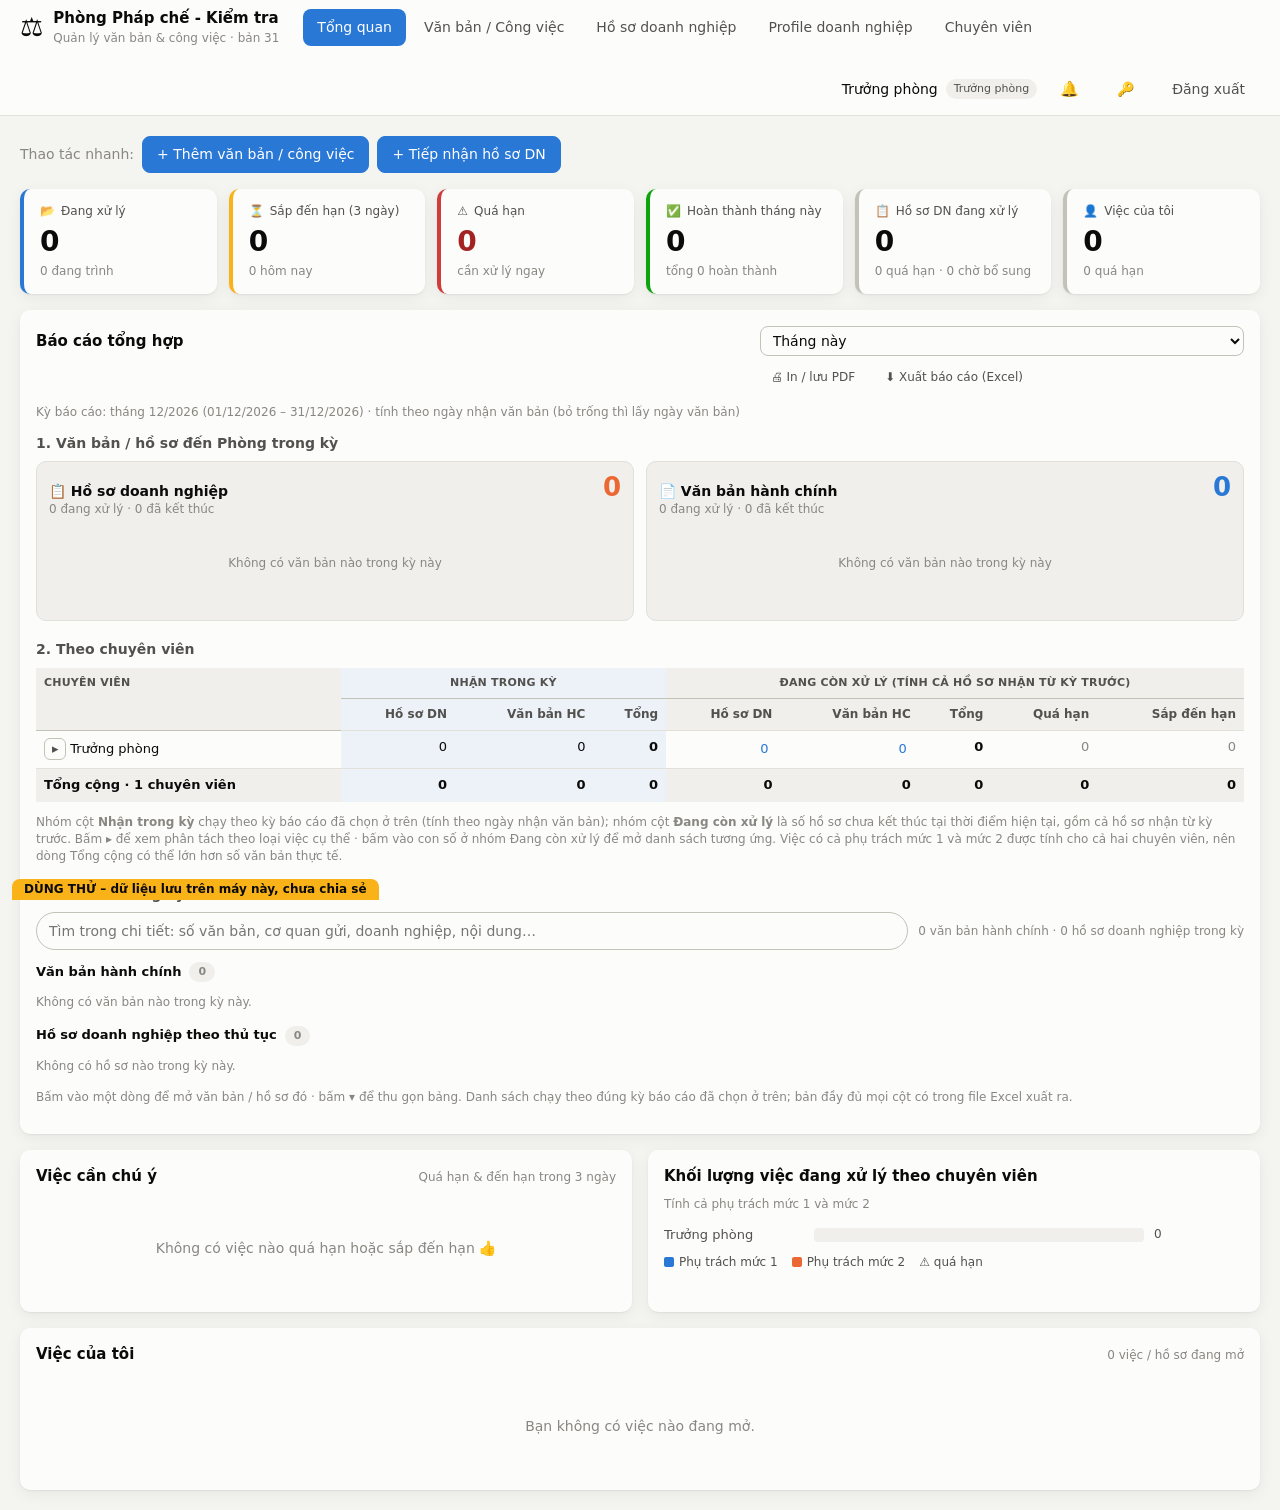
<file: demo.html>
<!DOCTYPE html>
<html lang="vi">
<head>
<meta charset="UTF-8">
<meta name="viewport" content="width=device-width, initial-scale=1">
<title>[Dùng thử] Dashboard Phòng Pháp chế - Kiểm tra</title>
<link rel="icon" href="data:image/svg+xml,<svg xmlns='http://www.w3.org/2000/svg' viewBox='0 0 100 100'><text y='.9em' font-size='90'>⚖️</text></svg>">
<link rel="stylesheet" href="css/style.css?v=46">
</head>
<body>

<!-- ===================== ĐĂNG NHẬP ===================== -->
<section id="view-login" class="login-wrap" hidden>
  <form id="login-form" class="login-card">
    <div class="login-logo">⚖️</div>
    <h1>Phòng Pháp chế - Kiểm tra</h1>
    <p class="muted">Hệ thống quản lý văn bản & công việc</p>
    <label>Email<input type="email" id="login-email" required autocomplete="username"></label>
    <label>Mật khẩu<input type="password" id="login-password" required autocomplete="current-password"></label>
    <button type="submit" class="btn primary wide" id="login-btn">Đăng nhập</button>
    <button type="button" class="btn link wide" id="forgot-btn">Quên mật khẩu?</button>
    <p id="login-error" class="error" hidden></p>
  </form>
</section>

<!-- ===================== ỨNG DỤNG ===================== -->
<div id="app" hidden>
  <header class="topbar">
    <div class="brand">
      <span class="brand-icon">⚖️</span>
      <div>
        <div class="brand-title">Phòng Pháp chế - Kiểm tra</div>
        <div class="brand-sub">Quản lý văn bản &amp; công việc · bản 31</div>
      </div>
    </div>
    <nav class="tabs" id="tabs">
      <button data-view="overview" class="active">Tổng quan</button>
      <button data-view="tasks">Văn bản / Công việc</button>
      <button data-view="licenses">Hồ sơ doanh nghiệp</button>
      <button data-view="companies">Profile doanh nghiệp</button>
      <button data-view="staff">Chuyên viên</button>
    </nav>
    <div class="user-box">
      <span id="user-name"></span>
      <span id="user-role" class="chip"></span>
      <div class="notif-wrap">
        <button class="btn ghost notif-btn" id="notif-btn" type="button" title="Thông báo việc được giao" aria-expanded="false">
          🔔<span class="notif-badge" id="notif-badge" hidden>0</span>
        </button>
        <div class="notif-panel" id="notif-panel" hidden>
          <div class="notif-head">
            <b>Thông báo</b>
            <button type="button" class="btn link small" id="notif-read-all">Đánh dấu đã đọc tất cả</button>
          </div>
          <div class="notif-sum" id="notif-sum" hidden></div>
          <div class="notif-list" id="notif-list"></div>
          <div class="notif-foot muted small">Có thông báo khi bạn được giao hoặc được điều chuyển phụ trách một việc.</div>
        </div>
      </div>
      <button class="btn ghost" id="change-pass-btn" title="Đổi mật khẩu">🔑</button>
      <button class="btn ghost" id="logout-btn">Đăng xuất</button>
    </div>
  </header>

  <main>
    <!-- ---------- TỔNG QUAN ---------- -->
    <section id="view-overview" class="view">
      <div class="filters lead-only">
        <span class="muted">Thao tác nhanh:</span>
        <button class="btn primary" id="quick-add-task">+ Thêm văn bản / công việc</button>
        <button class="btn primary" id="quick-add-license">+ Tiếp nhận hồ sơ DN</button>
      </div>
      <div class="tiles" id="tiles"></div>

      <!-- ===== Báo cáo tổng hợp ===== -->
      <div class="card" id="report-card">
        <div class="card-head">
          <h2>Báo cáo tổng hợp</h2>
          <div class="rp-tools">
            <select id="rp-range" title="Kỳ báo cáo"></select>
            <span id="rp-custom" class="rp-custom" hidden>
              <input type="date" id="rp-from"> <span class="muted">→</span> <input type="date" id="rp-to">
            </span>
            <button class="btn ghost small" id="rp-print" type="button">🖨 In / lưu PDF</button>
            <button class="btn ghost small" id="rp-export" type="button">⬇ Xuất báo cáo (Excel)</button>
          </div>
        </div>
        <p class="muted small" id="rp-range-label"></p>

        <h3 class="rp-h">1. Văn bản / hồ sơ đến Phòng trong kỳ</h3>
        <div class="rp-cols" id="rp-incoming"></div>

        <h3 class="rp-h">2. Theo chuyên viên</h3>
        <div class="table-wrap">
          <table class="rp-table" id="rp-staff"></table>
        </div>
        <p class="muted small">Nhóm cột <b>Nhận trong kỳ</b> chạy theo kỳ báo cáo đã chọn ở trên (tính theo ngày nhận văn bản);
          nhóm cột <b>Đang còn xử lý</b> là số hồ sơ chưa kết thúc tại thời điểm hiện tại, gồm cả hồ sơ nhận từ kỳ trước.
          Bấm ▸ để xem phân tách theo loại việc cụ thể · bấm vào con số ở nhóm Đang còn xử lý để mở danh sách tương ứng.
          Việc có cả phụ trách mức 1 và mức 2 được tính cho cả hai chuyên viên, nên dòng Tổng cộng có thể lớn hơn số văn bản thực tế.</p>
        <h3 class="rp-h">3. Chi tiết trong kỳ</h3>
        <div id="rp-detail">
          <div class="rp-dtools">
            <input type="search" id="rp-q" placeholder="Tìm trong chi tiết: số văn bản, cơ quan gửi, doanh nghiệp, nội dung…">
            <span class="muted small" id="rp-dcount"></span>
          </div>
          <div class="rp-dblock" id="rp-d-doc"></div>
          <div class="rp-dblock" id="rp-d-lic"></div>
          <p class="muted small">Bấm vào một dòng để mở văn bản / hồ sơ đó · bấm ▾ để thu gọn bảng.
            Danh sách chạy theo đúng kỳ báo cáo đã chọn ở trên; bản đầy đủ mọi cột có trong file Excel xuất ra.</p>
        </div>
      </div>

      <div class="grid-2">
        <div class="card">
          <div class="card-head">
            <h2>Việc cần chú ý</h2>
            <span class="muted small">Quá hạn & đến hạn trong 3 ngày</span>
          </div>
          <div id="attention-list" class="list"></div>
        </div>
        <div class="card">
          <div class="card-head">
            <h2>Khối lượng việc đang xử lý theo chuyên viên</h2>
            <span class="muted small">Tính cả phụ trách mức 1 và mức 2</span>
          </div>
          <div id="workload-chart"></div>
        </div>
      </div>

      <div class="card" id="profile-todo-card" hidden>
        <div class="card-head">
          <h2>Hồ sơ đã hoàn thành — chờ cập nhật Profile doanh nghiệp</h2>
          <span class="muted small" id="profile-todo-count"></span>
        </div>
        <div id="profile-todo-list" class="list"></div>
      </div>

      <div class="card">
        <div class="card-head">
          <h2>Việc của tôi</h2>
          <span class="muted small" id="my-count"></span>
        </div>
        <div id="my-list" class="list"></div>
      </div>
    </section>

    <!-- ---------- DANH SÁCH ---------- -->
    <section id="view-tasks" class="view" hidden>
      <div class="filters">
        <input type="search" id="f-search" placeholder="Tìm số VB, nội dung, cơ quan gửi…">
        <select id="f-status"><!-- nạp từ window.TASK_STATUSES trong js/config.js -->
          <option value="open">Đang mở (chưa hoàn thành)</option>
        </select>
        <select id="f-handler"><option value="">Mọi chuyên viên</option></select>
        <select id="f-due">
          <option value="">Mọi thời hạn</option>
          <option value="overdue">Quá hạn</option>
          <option value="today">Đến hạn hôm nay</option>
          <option value="3d">Trong 3 ngày</option>
          <option value="7d">Trong 7 ngày</option>
          <option value="month">Tháng này</option>
        </select>
        <div class="spacer"></div>
        <button class="btn ghost" id="export-btn">⬇ Xuất Excel (CSV)</button>
        <button class="btn ghost lead-only" id="import-tasks-btn">⬆ Nhập từ Excel</button>
        <!-- Hai nút thêm mới luôn đứng cạnh nhau, hẹp quá thì xuống dòng cùng nhau -->
        <div class="btn-pair lead-only">
          <button class="btn biz" id="add-biz-btn" title="Hồ sơ doanh nghiệp được nhập ở tab Hồ sơ doanh nghiệp">+ Hồ sơ DN</button>
          <button class="btn primary" id="add-task-btn">+ Văn bản hành chính</button>
        </div>
      </div>
      <div class="card table-wrap">
        <table class="tasks-table" id="tasks-table">
          <thead>
            <tr>
              <th data-sort="doc_number">Số VB</th>
              <th data-sort="recv_date">Ngày tiếp nhận</th>
              <th data-sort="content" class="col-content">Nội dung</th>
              <th data-sort="deadline">Thời hạn</th>
              <th data-sort="handler1">Phụ trách 1</th>
              <th data-sort="handler2">Phụ trách 2</th>
              <th data-sort="progress">Tiến độ</th>
              <th data-sort="status">Trạng thái</th>
            </tr>
          </thead>
          <tbody id="tasks-body"></tbody>
        </table>
        <p id="tasks-empty" class="muted center" hidden>Không có văn bản nào phù hợp.</p>
      </div>
    </section>

    <!-- ---------- HỒ SƠ GIẤY PHÉP ---------- -->
    <section id="view-licenses" class="view" hidden>
      <div class="tiles" id="license-tiles"></div>
      <div class="filters">
        <input type="search" id="l-search" placeholder="Tìm tên doanh nghiệp, mã số, số văn bản, số giấy phép, nội dung…">
        <select id="l-status">
          <option value="open">Đang xử lý</option>
          <!-- các trạng thái nạp từ config -->
          <option value="all">Tất cả</option>
        </select>
        <select id="l-procedure"><option value="">Mọi thủ tục</option></select>
        <select id="l-handler"><option value="">Mọi chuyên viên</option></select>
        <div class="spacer"></div>
        <button class="btn ghost" id="export-licenses-btn">⬇ Xuất Excel (CSV)</button>
        <button class="btn ghost lead-only" id="import-licenses-btn">⬆ Nhập từ Excel</button>
        <button class="btn primary lead-only" id="add-license-btn">+ Tiếp nhận hồ sơ DN</button>
      </div>
      <div class="card table-wrap">
        <table class="tasks-table" id="licenses-table">
          <thead>
            <tr>
              <th data-sort="file_number">Số VB / hồ sơ</th>
              <th data-sort="company_name" class="col-content">Doanh nghiệp &amp; nội dung</th>
              <th data-sort="procedure">Thủ tục</th>
              <th data-sort="received_date">Ngày nhận</th>
              <th data-sort="deadline">Hạn trả KQ</th>
              <th data-sort="handler1">Phụ trách 1</th>
              <th data-sort="handler2">Phụ trách 2</th>
              <th data-sort="progress">Tiến độ</th>
              <th data-sort="status">Trạng thái</th>
            </tr>
          </thead>
          <tbody id="licenses-body"></tbody>
        </table>
        <p id="licenses-empty" class="muted center" hidden>Không có hồ sơ nào phù hợp.</p>
      </div>
    </section>

    <!-- ---------- DOANH NGHIỆP ---------- -->
    <section id="view-companies" class="view" hidden>
      <div class="tiles" id="company-tiles"></div>
      <div class="filters">
        <input type="search" id="c-search" placeholder="Gõ không dấu cũng được · nhiều từ khóa cách nhau bằng dấu cách · tinh:&quot;nghệ an&quot; gp:1234">
        <select id="c-field" title="Chọn trường để tìm trong đúng trường đó"><option value="">Tìm trong: mọi trường</option></select>
        <button class="btn ghost" id="c-help-btn" type="button" title="Cách gõ tìm kiếm">?</button>
        <select id="c-status">
          <option value="active">Đang hoạt động</option>
          <option value="ended">Đã chấm dứt</option>
          <option value="all">Tất cả</option>
        </select>
        <select id="cf-province"><option value="">Mọi tỉnh / TP</option></select>
        <select id="c-type"><option value="">Mọi loại hình</option></select>
        <button class="btn ghost" id="c-adv-btn" type="button">⚙ Lọc nâng cao<span id="c-adv-count"></span></button>
        <div class="spacer"></div>
        <button class="btn ghost" id="export-companies-btn">⬇ Xuất Excel (CSV)</button>
        <button class="btn ghost lead-only" id="import-companies-btn">⬆ Nhập từ Excel</button>
        <button class="btn primary lead-only" id="add-company-btn">+ Thêm doanh nghiệp</button>
      </div>

      <!-- Hướng dẫn cú pháp tìm kiếm — bật/tắt bằng nút "?" -->
      <div class="card search-help" id="c-help" hidden>
        <b>Cách gõ ô tìm kiếm</b>
        <ul>
          <li>Gõ <b>không dấu</b> vẫn ra kết quả: <code>cong ty hoang long</code> tìm được “Công ty Hoàng Long”.</li>
          <li>Nhiều từ khóa cách nhau bằng dấu cách thì phải <b>khớp tất cả</b>, không cần đúng thứ tự: <code>hoang long nghe an</code>.</li>
          <li>Cần đúng cụm từ thì đặt trong <b>ngoặc kép</b>: <code>"xuat khau lao dong"</code>.</li>
          <li>Loại trừ bằng dấu trừ — cả cụm thì thêm ngoặc kép: <code>ha noi -"chi nhanh"</code>.</li>
          <li>Cách nhanh nhất để thu hẹp: chọn trường ở ô <b>“Tìm trong”</b> ngay cạnh ô tìm kiếm, rồi gõ từ khóa như bình thường.</li>
          <li>Hoặc gõ thẳng <b>tiền tố</b> (giá trị nhiều chữ thì để trong ngoặc kép): <code>tinh:"nghe an"</code> · <code>gp:1234</code> · <code>dd:"nguyen van a"</code> ·
              <code>msdn:0101234567</code> · <code>tt:"nhat ban"</code> · <code>nv:thanh</code> · <code>kq:vietcombank</code> ·
              <code>dc:"cau giay"</code> · <code>daotao:</code> · <code>von:</code> · <code>gc:</code> · <code>cd:"thu hoi"</code>.</li>
          <li>Tìm trên <b>toàn bộ</b> các trường của hồ sơ (địa chỉ liên hệ, chi nhánh, VPĐD, cơ sở đào tạo, thị trường, nhân viên nghiệp vụ,
              ký quỹ, ghi chú, lý do chấm dứt…). Trường nào khớp mà không có trên bảng thì hiện dòng “khớp: …” dưới tên doanh nghiệp.</li>
        </ul>
      </div>

      <!-- Lọc nâng cao: khoảng ngày cấp giấy phép, vốn điều lệ, tiền ký quỹ -->
      <div class="card adv-filters" id="c-adv" hidden>
        <div class="adv-row">
          <label>Ngày cấp GP từ <input type="date" id="cf-lic-from"></label>
          <label>đến <input type="date" id="cf-lic-to"></label>
        </div>
        <div class="adv-row">
          <label>Vốn điều lệ từ <input type="text" id="cf-cap-min" placeholder="vd: 5 tỷ"></label>
          <label>đến <input type="text" id="cf-cap-max" placeholder="vd: 20 tỷ"></label>
          <span class="muted small" id="cf-cap-hint"></span>
        </div>
        <div class="adv-row">
          <label>Ký quỹ từ <input type="text" id="cf-dep-min" placeholder="vd: 2 tỷ"></label>
          <label>đến <input type="text" id="cf-dep-max" placeholder="vd: 2 tỷ"></label>
          <span class="muted small" id="cf-dep-hint"></span>
        </div>
        <div class="adv-row">
          <span class="muted small">Chỉ xét hồ sơ có số liệu — hồ sơ để trống ô vốn / ký quỹ sẽ không nằm trong kết quả khi đặt mức “đến”.</span>
          <div class="spacer"></div>
          <button class="btn ghost" id="c-adv-reset" type="button">Bỏ lọc nâng cao</button>
        </div>
      </div>
      <p class="search-summary muted small" id="c-search-summary" hidden></p>
      <div class="card table-wrap">
        <table class="tasks-table" id="companies-table">
          <thead>
            <tr>
              <th data-sort="tax_code">MSDN</th>
              <th data-sort="name" class="col-content">Doanh nghiệp</th>
              <th data-sort="license_number">Số GP</th>
              <th data-sort="license_date">Ngày cấp</th>
              <th data-sort="legal_rep">Người đại diện</th>
              <th data-sort="province">Tỉnh / TP</th>
              <th>Liên hệ</th>
              <th data-sort="status">Trạng thái</th>
            </tr>
          </thead>
          <tbody id="companies-body"></tbody>
        </table>
        <p id="companies-empty" class="muted center" hidden>Chưa có doanh nghiệp nào. Trưởng phòng có thể <b>Nhập từ Excel</b> hoặc thêm thủ công.</p>
        <p id="companies-more" class="muted center" hidden></p>
      </div>
    </section>

    <!-- ---------- CHUYÊN VIÊN ---------- -->
    <section id="view-staff" class="view" hidden>
      <div class="filters">
        <span class="muted" id="staff-summary"></span>
        <div class="spacer"></div>
        <button class="btn primary lead-only" id="add-staff-btn">+ Thêm chuyên viên</button>
      </div>
      <div class="card table-wrap">
        <table class="staff-table">
          <thead><tr>
            <th>Họ tên</th><th>Email</th><th>Vai trò</th>
            <th>PT mức 1</th><th>PT mức 2</th><th>Quá hạn</th><th>Hoàn thành tháng này</th><th></th>
          </tr></thead>
          <tbody id="staff-body"></tbody>
        </table>
      </div>
    </section>
  </main>
</div>

<!-- ===================== MODAL CHI TIẾT / SỬA VĂN BẢN ===================== -->
<dialog id="task-dialog" class="modal">
  <form id="task-form" method="dialog">
    <div class="modal-head">
      <h2 id="task-dialog-title">Thêm văn bản</h2>
      <button type="button" class="btn ghost" data-close>✕</button>
    </div>
    <div class="modal-body">
      <input type="hidden" id="t-id">

      <!-- Tải văn bản lên để phần mềm tự đọc và điền sẵn các ô bên dưới.
           File chỉ được đọc trên máy này, KHÔNG tải lên máy chủ và không lưu lại. -->
      <div id="t-read-box" class="read-box lead-only">
        <label class="read-drop" id="t-read-drop">
          <input type="file" id="t-read-file" accept=".pdf,.png,.jpg,.jpeg,.webp" hidden>
          <span class="read-ico">📄</span>
          <span class="read-txt"><b>Tải văn bản lên để tự điền</b>
            <small>Kéo thả hoặc bấm chọn file PDF / ảnh · máy tự đọc Số VB, Ngày VB, Cơ quan gửi, Trích yếu, Thời hạn</small>
            <small class="muted">File chỉ đọc trên máy bạn, không tải lên máy chủ, không lưu lại.</small>
          </span>
        </label>
        <div id="t-read-status" class="read-status" hidden></div>
      </div>

      <div class="form-grid">
        <label>Loại việc
          <select id="t-category" class="lead-field">
            <option>Văn bản đến</option><option>Thẩm định</option><option>Góp ý dự thảo</option>
            <option>Kiểm tra</option><option>Tham mưu</option><option>Báo cáo</option>
            <option>Khác</option>
          </select>
        </label>
        <label id="t-biz_type-wrap" hidden>Nội dung hồ sơ / việc DN<select id="t-biz_type" class="lead-field"></select></label>
        <label id="t-biz_other-wrap" hidden>Nội dung đề nghị khác
          <input id="t-biz_other" class="lead-field" placeholder="Ghi rõ nội dung đề nghị của doanh nghiệp" maxlength="200" autocomplete="off">
        </label>
        <label id="t-tax_code-wrap" hidden>Mã số doanh nghiệp
          <input id="t-tax_code" class="lead-field" list="t-tax_code-list" placeholder="VD: 0101234567" autocomplete="off">
          <datalist id="t-tax_code-list"></datalist>
          <small id="t-company-info" class="company-info" hidden></small>
        </label>

        <!-- Chỉ hiện với hồ sơ "Cập nhật thông tin DN": cập nhật thông tin gì -->
        <label id="t-update_item-wrap" hidden>Cập nhật thông tin gì
          <select id="t-update_item" class="lead-field"><!-- nạp từ window.BIZ_UPDATE_ITEMS --></select>
        </label>
        <label>Số văn bản<input id="t-doc_number" class="lead-field"></label>
        <label>Ngày văn bản<input type="date" id="t-doc_date" class="lead-field"></label>
        <label>Ngày đến<input type="date" id="t-received_date" class="lead-field"></label>
        <label>Cơ quan gửi<input id="t-sender" class="lead-field"></label>
        <label>Mức độ
          <select id="t-priority" class="lead-field">
            <option value="normal">Bình thường</option><option value="urgent">Khẩn</option>
          </select>
        </label>
        <label class="span-2">Nội dung / Trích yếu<textarea id="t-content" rows="3" required class="lead-field"></textarea></label>
        <label>Thời hạn xử lý<input type="date" id="t-deadline" class="lead-field"></label>
        <div class="handlers span-1">
          <label>Phụ trách mức 1<select id="t-handler1" class="lead-field"></select></label>
          <button type="button" class="btn ghost swap lead-field" id="swap-btn" title="Đổi mức 1 ↔ mức 2">⇅</button>
          <label>Phụ trách mức 2<select id="t-handler2" class="lead-field"></select></label>
        </div>
        <label>Trạng thái
          <select id="t-status"><!-- nạp từ window.TASK_STATUSES trong js/config.js --></select>
        </label>
        <label>Tiến độ: <b id="t-progress-val">0%</b>
          <input type="range" id="t-progress" min="0" max="100" step="5" value="0">
        </label>
        <label class="span-2">Ghi chú tiến độ<textarea id="t-progress_note" rows="2" placeholder="Đã làm gì, vướng mắc gì…"></textarea></label>
        <label class="span-2">Kết quả xử lý (số VB đi, kết luận…)<textarea id="t-result" rows="2"></textarea></label>
      </div>

      <div id="task-history" class="history" hidden>
        <h3>Lịch sử thay đổi</h3>
        <ul id="history-list"></ul>
      </div>
    </div>
    <div class="modal-foot">
      <button type="button" class="btn danger lead-only" id="delete-task-btn" hidden>Xóa</button>
      <div class="spacer"></div>
      <button type="button" class="btn ghost" data-close>Đóng</button>
      <button type="button" class="btn lead-only" id="dup-task-btn"
              title="Lưu văn bản này rồi mở ngay văn bản mới, giữ nguyên thông tin vừa nhập (chỉ phải gõ lại số văn bản và trích yếu)">Duplicate và Lưu</button>
      <button type="submit" class="btn primary" id="save-task-btn">Lưu</button>
    </div>
  </form>
</dialog>

<!-- ===================== MODAL HỒ SƠ GIẤY PHÉP ===================== -->
<dialog id="profile-todo-dialog" class="modal">
  <form id="profile-todo-form" method="dialog">
    <div class="modal-head">
      <h2>Hồ sơ đã hoàn thành — cập nhật Profile doanh nghiệp</h2>
      <button type="button" class="btn ghost" data-close>✕</button>
    </div>
    <div class="modal-body">
      <p id="pt-head" class="muted"></p>
      <p>Thủ tục đã xong, <b>cần cập nhật những thông tin nào</b> của doanh nghiệp?
        <span class="muted small">Danh sách xếp theo thứ tự ưu tiên · bấm vào thẻ để chọn · bấm <b>Mở ›</b> để vào thẳng phần đó cập nhật ngay.</span></p>
      <div id="pt-items" class="pt-items"></div>
      <p id="pt-count" class="muted small"></p>
      <label>Ghi chú cho người cập nhật<input id="pt-note" placeholder="VD: cấp đổi GP, số GP mới 123/LĐTBXH-GPHĐ"></label>
    </div>
    <div class="modal-foot">
      <button type="button" class="btn ghost" id="pt-skip">Không cần cập nhật</button>
      <div class="spacer"></div>
      <button type="button" class="btn" id="pt-later">Để sau (giữ lời nhắc)</button>
      <button type="button" class="btn biz" id="pt-now">Cập nhật ngay ›</button>
    </div>
  </form>
</dialog>

<dialog id="license-dialog" class="modal">
  <form id="license-form" method="dialog">
    <div class="modal-head">
      <h2 id="license-dialog-title">Tiếp nhận hồ sơ doanh nghiệp</h2>
      <button type="button" class="btn ghost" data-close>✕</button>
    </div>
    <div class="modal-body">
      <input type="hidden" id="l-id">
      <div class="form-grid">
        <label class="span-2">Mã số doanh nghiệp — nhập trước để tự lấy thông tin từ Profile doanh nghiệp
          <input id="l-tax_code" class="lead-field" list="l-tax_code-list" placeholder="VD: 0101234567" autocomplete="off">
          <datalist id="l-tax_code-list"></datalist>
          <small id="l-company-info" class="company-info" hidden></small>
        </label>
        <label class="span-2">Tên doanh nghiệp<input id="l-company_name" required class="lead-field"></label>
        <label>Số văn bản / số hồ sơ<input id="l-file_number" class="lead-field"></label>
        <label>Thủ tục / nội dung hồ sơ<select id="l-procedure-f" class="lead-field"></select></label>
        <label id="l-procedure-other-wrap" hidden>Nội dung đề nghị khác
          <input id="l-procedure-other" class="lead-field" placeholder="Ghi rõ nội dung đề nghị của doanh nghiệp" maxlength="200" autocomplete="off">
        </label>
        <label id="l-update_item-wrap" hidden>Cập nhật thông tin gì
          <select id="l-update_item" class="lead-field"></select>
        </label>
        <label id="l-update_item-other-wrap" hidden>Nội dung cập nhật khác
          <input id="l-update_item-other" class="lead-field" placeholder="Ghi rõ thông tin doanh nghiệp đề nghị cập nhật" maxlength="200" autocomplete="off">
        </label>
        <label>Ngày văn bản<input type="date" id="l-doc_date" class="lead-field"></label>
        <label>Mức độ<select id="l-priority" class="lead-field"><option value="normal">Bình thường</option><option value="urgent">Khẩn</option></select></label>
        <label class="span-2">Nội dung<textarea id="l-content" rows="2" class="lead-field" placeholder="Trích yếu nội dung văn bản / đề nghị của doanh nghiệp"></textarea></label>
        <label>Ngày nhận hồ sơ<input type="date" id="l-received_date" class="lead-field"></label>
        <label>Hạn trả kết quả<input type="date" id="l-deadline" class="lead-field"></label>
        <label>Trạng thái hồ sơ<select id="l-status-f"></select></label>
        <div class="handlers">
          <label>Phụ trách mức 1<select id="l-handler1" class="lead-field"></select></label>
          <button type="button" class="btn ghost swap lead-field" id="l-swap-btn" title="Đổi mức 1 ↔ mức 2">⇅</button>
          <label>Phụ trách mức 2<select id="l-handler2" class="lead-field"></select></label>
        </div>
        <label>Số giấy phép<input id="l-license_number" placeholder="Điền khi đã cấp"></label>
        <label>Ngày cấp<input type="date" id="l-issued_date"></label>
        <label class="span-2">Tiến độ <span id="l-progress-val" class="chip">0%</span>
          <input type="range" id="l-progress" min="0" max="100" step="5" value="0">
        </label>
        <label class="span-2">Ghi chú tiến độ<textarea id="l-note" rows="2" placeholder="Nội dung yêu cầu bổ sung, vướng mắc…"></textarea></label>
        <label class="span-2">Kết quả xử lý<textarea id="l-result" rows="2" placeholder="Kết quả cuối cùng của hồ sơ"></textarea></label>
      </div>
      <div id="l-profile-todo" class="notice" hidden></div>
      <div id="license-history" class="history" hidden>
        <h3>Lịch sử thay đổi</h3>
        <ul id="license-history-list"></ul>
      </div>
    </div>
    <div class="modal-foot">
      <button type="button" class="btn danger lead-only" id="delete-license-btn" hidden>Xóa</button>
      <div class="spacer"></div>
      <button type="button" class="btn ghost" data-close>Đóng</button>
      <button type="button" class="btn lead-only" id="dup-license-btn"
              title="Lưu hồ sơ này rồi mở ngay hồ sơ mới, giữ nguyên thông tin vừa nhập (chỉ phải gõ lại số hồ sơ và nội dung)">Duplicate và Lưu</button>
      <button type="submit" class="btn primary" id="save-license-btn">Lưu</button>
    </div>
  </form>
</dialog>

<!-- ===================== MODAL PROFILE DOANH NGHIỆP ===================== -->
<dialog id="company-dialog" class="modal wide">
  <form id="company-form" method="dialog">
    <div class="modal-head">
      <h2 id="company-dialog-title">Thêm doanh nghiệp</h2>
      <button type="button" class="btn ghost" data-close>✕</button>
    </div>
    <nav class="ctabs" id="company-tabs">
      <button type="button" class="ctab on" data-ctab="overview">Tổng quan</button>
      <button type="button" class="ctab" data-ctab="license">Giấy phép</button>
      <button type="button" class="ctab" data-ctab="adjustments">Điều chỉnh GP <span class="cnt" data-cnt="adjustments"></span></button>
      <button type="button" class="ctab" data-ctab="name">Tên &amp; mã số</button>
      <button type="button" class="ctab" data-ctab="address">Địa chỉ &amp; liên hệ</button>
      <button type="button" class="ctab" data-ctab="markets">Thị trường</button>
      <button type="button" class="ctab" data-ctab="capital">Vốn &amp; loại hình</button>
      <button type="button" class="ctab" data-ctab="deposit">Ký quỹ</button>
      <button type="button" class="ctab" data-ctab="reps">Người đại diện <span class="cnt" data-cnt="reps"></span></button>
      <button type="button" class="ctab" data-ctab="staff">Nhân viên nghiệp vụ <span class="cnt" data-cnt="staff"></span></button>
      <button type="button" class="ctab" data-ctab="facilities">Cơ sở đào tạo <span class="cnt" data-cnt="facilities"></span></button>
      <button type="button" class="ctab" data-ctab="violations">Xử phạt VPHC <span class="cnt" data-cnt="violations"></span></button>
      <button type="button" class="ctab" data-ctab="inspections">Thanh tra, kiểm tra <span class="cnt" data-cnt="inspections"></span></button>
      <button type="button" class="ctab" data-ctab="history">Lịch sử &amp; văn bản <span class="cnt" data-cnt="history"></span></button>
    </nav>
    <div class="modal-body">
      <input type="hidden" id="c-id">
      <datalist id="c-province-list"></datalist>

      <!-- Thanh nhắc việc khi vào đây từ hồ sơ DN đã hoàn thành: còn phần nào cần cập nhật -->
      <div id="c-pt-bar" class="pt-bar" hidden></div>

      <!-- ===== Tổng quan: thông tin hiện tại của doanh nghiệp (chỉ xem) ===== -->
      <section class="cpane" data-pane="overview">
        <div id="company-overview"></div>
      </section>

      <!-- ===== Giấy phép ===== -->
      <section class="cpane" data-pane="license" hidden>
        <div class="form-grid">
          <fieldset class="span-2 form-box">
            <legend>Giấy phép hiện tại</legend>
            <div class="form-grid">
              <label>Số giấy phép<input id="c-license_number" class="lead-field"></label>
              <label>Ngày cấp<input type="date" id="c-license_date" class="lead-field"></label>
              <label>Trạng thái hoạt động<select id="c-status-f" class="lead-field"></select></label>
              <label>DS 101<input id="c-ds101" class="lead-field"></label>
            </div>
          </fieldset>
          <fieldset class="span-2 form-box">
            <legend>Lịch sử cấp phép</legend>
            <div class="form-grid">
              <label>Số GP lần đầu<input id="c-first_license_number" class="lead-field"></label>
              <label>Ngày cấp lần đầu<input type="date" id="c-first_license_date" class="lead-field"></label>
              <label>Lần cấp đổi theo NĐ 38<input id="c-nd38_times" class="lead-field"></label>
              <label>Ngày cấp đổi theo NĐ 38<input type="date" id="c-nd38_date" class="lead-field"></label>
              <label>Số GP (Luật 69)<input id="c-law69_number" class="lead-field"></label>
              <label>Ngày cấp GP theo Luật 69<input type="date" id="c-law69_date" class="lead-field"></label>
            </div>
          </fieldset>
          <fieldset class="span-2 form-box" id="c-ended-box">
            <legend>Chấm dứt hoạt động XKLĐ</legend>
            <div class="form-grid">
              <label>Năm chấm dứt<input id="c-ended_year" class="lead-field"></label>
              <label>Hình thức<input id="c-ended_type" class="lead-field" placeholder="Nộp lại / Thu hồi"></label>
              <label>Lý do<input id="c-ended_reason" class="lead-field"></label>
              <label>Văn bản<input id="c-ended_ref" class="lead-field"></label>
            </div>
          </fieldset>
        </div>
      </section>

      <!-- ===== Các lần điều chỉnh thông tin Giấy phép ===== -->
      <section class="cpane" data-pane="adjustments" hidden>
        <div class="pane-head">
          <p class="muted small">Mỗi lần điều chỉnh thông tin trên Giấy phép là một dòng. Dòng mới nhất nằm trên cùng.</p>
          <button type="button" class="btn small lead-only" data-add="adjustments">+ Thêm lần điều chỉnh</button>
        </div>
        <div class="table-wrap"><table class="sub-table"><thead><tr>
          <th>Lần thứ</th><th>Ngày điều chỉnh</th><th>Số GP sau điều chỉnh</th><th>Nội dung điều chỉnh</th><th>Trước → sau</th><th>Văn bản</th><th></th>
        </tr></thead><tbody id="adjustments-body"></tbody></table></div>
        <fieldset class="form-box" style="margin-top:14px">
          <legend>Lần điều chỉnh gần nhất ghi trên hồ sơ</legend>
          <div class="form-grid">
            <p class="muted small span-2">Hai ô này là giá trị hiện hành của hồ sơ (dùng cho thẻ Tổng quan và xuất Excel); bảng trên là lịch sử đầy đủ.</p>
            <label>Lần điều chỉnh thứ<input id="c-adjust_times" class="lead-field"></label>
            <label>Ngày điều chỉnh<input type="date" id="c-adjust_date" class="lead-field"></label>
          </div>
        </fieldset>
      </section>

      <!-- ===== Tên & mã số ===== -->
      <section class="cpane" data-pane="name" hidden>
        <div class="form-grid">
          <fieldset class="span-2 form-box">
            <legend>Tên doanh nghiệp</legend>
            <div class="form-grid">
              <label class="span-2">Tên đầy đủ (tiếng Việt)<input id="c-name" required class="lead-field"></label>
              <label class="span-2">Tên viết tắt<input id="c-short_name" class="lead-field"></label>
              <label class="span-2">Tên tiếng Anh<input id="c-en_name" class="lead-field"></label>
            </div>
          </fieldset>
          <fieldset class="span-2 form-box">
            <legend>Mã số doanh nghiệp &amp; Giấy chứng nhận ĐKDN</legend>
            <div class="form-grid">
              <label class="span-2">Mã số doanh nghiệp<input id="c-tax_code" class="lead-field" placeholder="10 chữ số"></label>
              <label>Đăng ký lần đầu<input id="c-reg_first_date" type="date" class="lead-field"></label>
              <label>Nơi cấp<input id="c-reg_place" class="lead-field" placeholder="VD: Phòng ĐKKD - Sở KH&amp;ĐT TP Hà Nội"></label>
            </div>
          </fieldset>
          <fieldset class="span-2 form-box">
            <legend>Ghi chú khác</legend>
            <div class="form-grid">
              <label class="span-2"><textarea id="c-note" rows="3" class="lead-field"></textarea></label>
            </div>
          </fieldset>
        </div>
      </section>

      <!-- ===== Địa chỉ & liên hệ ===== -->
      <section class="cpane" data-pane="address" hidden>
        <div class="form-grid">
          <fieldset class="span-2 form-box">
            <legend>Địa chỉ trụ sở chính</legend>
            <div class="form-grid">
              <label class="span-2">Địa chỉ trụ sở chính<textarea id="c-address" rows="2" class="lead-field"></textarea></label>
              <label class="span-2">Tỉnh / Thành phố<input id="c-province" class="lead-field" list="c-province-list"></label>
            </div>
          </fieldset>
          <fieldset class="span-2 form-box">
            <legend>Văn phòng đại diện, địa điểm kinh doanh, chi nhánh</legend>
            <div class="form-grid">
              <label class="span-2">Văn phòng đại diện <span class="muted">(mỗi dòng một địa điểm)</span>
                <textarea id="c-rep_offices" rows="3" class="lead-field" placeholder="VPĐD tại Nhật Bản: ...&#10;VPĐD tại Đài Loan: ..."></textarea>
              </label>
              <label class="span-2">Địa điểm kinh doanh <span class="muted">(mỗi dòng một địa điểm)</span>
                <textarea id="c-biz_locations" rows="3" class="lead-field"></textarea>
              </label>
              <label class="span-2">Chi nhánh <span class="muted">(mỗi dòng một chi nhánh)</span>
                <textarea id="c-branches" rows="3" class="lead-field"></textarea>
              </label>
            </div>
          </fieldset>
          <fieldset class="span-2 form-box">
            <legend>Liên hệ</legend>
            <div class="form-grid">
              <label class="span-2">Địa chỉ liên hệ <span class="muted">(nếu khác trụ sở chính)</span>
                <textarea id="c-contact_address" rows="2" class="lead-field"></textarea>
              </label>
              <label>Điện thoại<input id="c-phone" class="lead-field"></label>
              <label>Fax<input id="c-fax" class="lead-field"></label>
              <label>Email<input id="c-email" class="lead-field"></label>
              <label>Trang thông tin điện tử<input id="c-website" class="lead-field" placeholder="VD: www.congty.vn"></label>
            </div>
          </fieldset>
        </div>
      </section>

      <!-- ===== Thị trường hoạt động ===== -->
      <section class="cpane" data-pane="markets" hidden>
        <div class="form-grid">
          <fieldset class="span-2 form-box">
            <legend>Các thị trường hoạt động</legend>
            <div class="form-grid">
              <label class="span-2">Mỗi dòng một thị trường
                <textarea id="c-markets" rows="6" class="lead-field" placeholder="Nhật Bản&#10;Đài Loan&#10;Hàn Quốc&#10;Ả-rập Xê-út"></textarea>
                <small id="c-markets-hint" class="field-hint" hidden></small>
              </label>
            </div>
          </fieldset>
        </div>
      </section>

      <!-- ===== Vốn & loại hình ===== -->
      <section class="cpane" data-pane="capital" hidden>
        <div class="form-grid">
          <fieldset class="span-2 form-box">
            <legend>Vốn điều lệ</legend>
            <div class="form-grid">
              <label class="span-2">Vốn điều lệ (VNĐ)
                <input id="c-charter_capital" class="lead-field" inputmode="numeric" placeholder="VD: 20000000000 hoặc 20 tỷ">
                <small id="c-capital-hint" class="field-hint" hidden></small>
              </label>
            </div>
          </fieldset>
          <fieldset class="span-2 form-box">
            <legend>Loại hình doanh nghiệp</legend>
            <div class="form-grid">
              <label class="span-2">Loại hình<input id="c-company_type" class="lead-field" placeholder="CTCP / TNHH"></label>
            </div>
          </fieldset>
        </div>
      </section>

      <!-- ===== Ký quỹ ===== -->
      <section class="cpane" data-pane="deposit" hidden>
        <div class="form-grid">
          <fieldset class="span-2 form-box">
            <legend>Tài khoản ký quỹ</legend>
            <div class="form-grid">
              <label class="span-2">Ngân hàng nhận ký quỹ<input id="c-deposit_bank" class="lead-field" placeholder="Tên ngân hàng - chi nhánh"></label>
              <label>Số tài khoản ký quỹ<input id="c-deposit_account" class="lead-field"></label>
              <label>Số tiền ký quỹ (VNĐ)
                <input id="c-deposit_amount" class="lead-field" inputmode="numeric" placeholder="VD: 2000000000 hoặc 2 tỷ">
                <small id="c-deposit-hint" class="field-hint" hidden></small>
              </label>
              <label>Ngày ký quỹ<input type="date" id="c-deposit_date" class="lead-field"></label>
              <label>Giấy xác nhận ký quỹ<input id="c-deposit_ref" class="lead-field" placeholder="Số / ngày văn bản"></label>
            </div>
          </fieldset>
        </div>
      </section>

      <!-- ===== Người đại diện theo pháp luật ===== -->
      <section class="cpane" data-pane="reps" hidden>
        <div class="pane-head">
          <p class="muted small">Một DN có thể có nhiều người đại diện. Bỏ trống <b>Ngày kết thúc</b> nghĩa là đang giữ chức.</p>
          <button type="button" class="btn small lead-only" data-add="reps">+ Thêm người đại diện</button>
        </div>
        <div class="table-wrap"><table class="sub-table"><thead><tr>
          <th>Họ và tên</th><th>Chức danh</th><th>CCCD / Hộ chiếu</th><th>Thời gian</th><th>Văn bản</th><th></th>
        </tr></thead><tbody id="reps-body"></tbody></table></div>
        <fieldset class="form-box" style="margin-top:14px">
          <legend>Người đại diện ghi trên Giấy phép</legend>
          <div class="form-grid">
            <label class="span-2">Họ tên - chức danh<input id="c-legal_rep" class="lead-field" placeholder="VD: Nguyễn Văn An - Tổng giám đốc"></label>
          </div>
        </fieldset>
      </section>

      <!-- ===== Danh sách nhân viên nghiệp vụ ===== -->
      <section class="cpane" data-pane="staff" hidden>
        <div class="form-grid">
          <fieldset class="span-2 form-box">
            <legend>Danh sách nhân viên nghiệp vụ</legend>
            <div class="form-grid">
              <label class="span-2">Mỗi dòng một người (họ tên - chức danh - ghi chú)
                <textarea id="c-staff_list" rows="8" class="lead-field" placeholder="Nguyễn Thị B - Chuyên viên tuyển chọn&#10;Trần Văn C - Chuyên viên thị trường Nhật Bản"></textarea>
                <small id="c-staff-hint" class="field-hint" hidden></small>
              </label>
            </div>
          </fieldset>
        </div>
      </section>

      <!-- ===== Cơ sở vật chất đào tạo giáo dục định hướng ===== -->
      <section class="cpane" data-pane="facilities" hidden>
        <div class="pane-head">
          <p class="muted small">Cơ sở vật chất đào tạo giáo dục định hướng. Bỏ trống <b>Ngày ngừng</b> nghĩa là đang sử dụng.</p>
          <button type="button" class="btn small lead-only" data-add="facilities">+ Thêm cơ sở</button>
        </div>
        <div class="table-wrap"><table class="sub-table"><thead><tr>
          <th>Tên cơ sở</th><th>Địa chỉ</th><th>Hình thức</th><th>Quy mô</th><th>Thời gian</th><th>Văn bản</th><th></th>
        </tr></thead><tbody id="facilities-body"></tbody></table></div>
        <fieldset class="form-box" style="margin-top:14px">
          <legend>Cơ sở đào tạo ghi trên Giấy phép</legend>
          <div class="form-grid">
            <label class="span-2">Tên cơ sở đào tạo (CSĐT)<textarea id="c-training_facility" rows="2" class="lead-field"></textarea></label>
            <label class="span-2">Địa chỉ cơ sở vật chất đào tạo<textarea id="c-training_address" rows="2" class="lead-field" placeholder="Mỗi cơ sở một dòng"></textarea></label>
          </div>
        </fieldset>
      </section>

      <!-- ===== Xử phạt vi phạm hành chính ===== -->
      <section class="cpane" data-pane="violations" hidden>
        <div class="pane-head">
          <p class="muted small" id="violations-sum"></p>
          <button type="button" class="btn small lead-only" data-add="violations">+ Thêm quyết định xử phạt</button>
        </div>
        <div class="table-wrap"><table class="sub-table"><thead><tr>
          <th>Quyết định</th><th>Cơ quan</th><th>Hành vi vi phạm</th><th>Phạt tiền</th><th>Chấp hành</th><th></th>
        </tr></thead><tbody id="violations-body"></tbody></table></div>
      </section>

      <!-- ===== Thanh tra / kiểm tra ===== -->
      <section class="cpane" data-pane="inspections" hidden>
        <div class="pane-head">
          <p class="muted small">Các cuộc thanh tra, kiểm tra và kết luận.</p>
          <button type="button" class="btn small lead-only" data-add="inspections">+ Thêm cuộc thanh tra / kiểm tra</button>
        </div>
        <div class="table-wrap"><table class="sub-table"><thead><tr>
          <th>Loại</th><th>Cơ quan</th><th>Thời gian</th><th>Nội dung</th><th>Kết luận</th><th></th>
        </tr></thead><tbody id="inspections-body"></tbody></table></div>
      </section>

      <!-- ===== Dòng thời gian tổng hợp ===== -->
      <section class="cpane" data-pane="history" hidden>
        <div class="pane-head">
          <div class="chips" id="timeline-filter"></div>
          <button type="button" class="btn small lead-only" data-add="events">+ Thêm mốc lịch sử</button>
        </div>
        <ol class="timeline" id="company-timeline"></ol>
      </section>

      <!-- Căn cứ thay đổi: luôn hiện khi đang sửa, áp cho mọi tab thông tin -->
      <fieldset class="form-box lead-only" id="c-docref-box">
        <legend>Căn cứ thay đổi lần này (ghi vào lịch sử)</legend>
        <div class="form-grid">
          <label>Theo văn bản số<input id="c-ev-doc_number" class="lead-field" list="c-ev-doc-list" placeholder="Bỏ trống nếu không theo văn bản">
            <datalist id="c-ev-doc-list"></datalist></label>
          <label>Ngày văn bản<input type="date" id="c-ev-doc_date" class="lead-field"></label>
          <label class="span-2">Ghi chú căn cứ<input id="c-ev-note" class="lead-field" placeholder="VD: DN đề nghị điều chỉnh thông tin trên Giấy phép"></label>
          <p class="span-2 muted small">Mọi trường bị sửa ở các tab thông tin sẽ được ghi vào tab <b>Lịch sử &amp; văn bản</b> kèm giá trị cũ → mới và căn cứ này.</p>
        </div>
      </fieldset>
    </div>
    <div class="modal-foot">
      <button type="button" class="btn danger lead-only" id="delete-company-btn" hidden>Xóa</button>
      <div class="spacer"></div>
      <button type="button" class="btn ghost" data-close>Đóng</button>
      <button type="submit" class="btn primary lead-only" id="save-company-btn">Lưu</button>
    </div>
  </form>
</dialog>

<!-- ===================== MODAL NGƯỜI ĐẠI DIỆN ===================== -->
<dialog id="rep-dialog" class="modal">
  <form id="rep-form" method="dialog">
    <div class="modal-head"><h2 id="rep-dialog-title">Người đại diện theo pháp luật</h2>
      <button type="button" class="btn ghost" data-close>✕</button></div>
    <div class="modal-body">
      <input type="hidden" id="r-id"><input type="hidden" id="r-company_id">
      <div class="form-grid">
        <label class="span-2">Họ và tên<input id="r-full_name" required class="lead-field"></label>
        <label>Chức danh<input id="r-title" class="lead-field" list="r-title-list"><datalist id="r-title-list"></datalist></label>
        <label>Số CCCD / Hộ chiếu<input id="r-id_number" class="lead-field"></label>
        <label>Ngày cấp<input type="date" id="r-id_date" class="lead-field"></label>
        <label>Nơi cấp<input id="r-id_place" class="lead-field"></label>
        <label>Điện thoại<input id="r-phone" class="lead-field"></label>
        <label>Email<input id="r-email" class="lead-field"></label>
        <label>Bắt đầu giữ chức<input type="date" id="r-from_date" class="lead-field"></label>
        <label>Kết thúc<input type="date" id="r-to_date" class="lead-field" title="Bỏ trống nếu đang giữ chức"></label>
        <label>Văn bản căn cứ (số)<input id="r-doc_number" class="lead-field"></label>
        <label>Ngày văn bản<input type="date" id="r-doc_date" class="lead-field"></label>
        <label class="span-2">Ghi chú<textarea id="r-note" rows="2" class="lead-field"></textarea></label>
      </div>
    </div>
    <div class="modal-foot">
      <button type="button" class="btn danger lead-only" id="delete-rep-btn" hidden>Xóa</button>
      <div class="spacer"></div><button type="button" class="btn ghost" data-close>Đóng</button>
      <button type="submit" class="btn primary lead-only">Lưu</button>
    </div>
  </form>
</dialog>

<!-- ===================== MODAL CƠ SỞ ĐÀO TẠO ===================== -->
<dialog id="adjust-dialog" class="modal">
  <form id="adjust-form" method="dialog">
    <div class="modal-head"><h2 id="adjust-dialog-title">Lần điều chỉnh thông tin Giấy phép</h2>
      <button type="button" class="btn ghost" data-close>✕</button></div>
    <div class="modal-body">
      <input type="hidden" id="aj-id"><input type="hidden" id="aj-company_id">
      <div class="form-grid">
        <label>Lần điều chỉnh thứ<input id="aj-times" class="lead-field" placeholder="VD: 3"></label>
        <label>Ngày điều chỉnh<input type="date" id="aj-adjust_date" class="lead-field"></label>
        <label class="span-2">Số Giấy phép sau điều chỉnh<input id="aj-license_number" class="lead-field"></label>
        <label class="span-2">Nội dung điều chỉnh<textarea id="aj-content" rows="2" class="lead-field" placeholder="VD: Điều chỉnh người đại diện theo pháp luật"></textarea></label>
        <label class="span-2">Thông tin trước điều chỉnh<textarea id="aj-old_value" rows="2" class="lead-field"></textarea></label>
        <label class="span-2">Thông tin sau điều chỉnh<textarea id="aj-new_value" rows="2" class="lead-field"></textarea></label>
        <label>Văn bản căn cứ (số)<input id="aj-doc_number" class="lead-field"></label>
        <label>Ngày văn bản<input type="date" id="aj-doc_date" class="lead-field"></label>
        <label class="span-2">Ghi chú<textarea id="aj-note" rows="2" class="lead-field"></textarea></label>
      </div>
    </div>
    <div class="modal-foot">
      <button type="button" class="btn danger lead-only" id="delete-adjust-btn" hidden>Xóa</button>
      <div class="spacer"></div><button type="button" class="btn ghost" data-close>Đóng</button>
      <button type="submit" class="btn primary lead-only">Lưu</button>
    </div>
  </form>
</dialog>

<dialog id="facility-dialog" class="modal">
  <form id="facility-form" method="dialog">
    <div class="modal-head"><h2 id="facility-dialog-title">Cơ sở đào tạo</h2>
      <button type="button" class="btn ghost" data-close>✕</button></div>
    <div class="modal-body">
      <input type="hidden" id="f-id"><input type="hidden" id="f-company_id">
      <div class="form-grid">
        <label class="span-2">Tên cơ sở đào tạo<input id="f-name" required class="lead-field"></label>
        <label class="span-2">Địa chỉ cơ sở vật chất<textarea id="f-address" rows="2" class="lead-field"></textarea></label>
        <label>Tỉnh / Thành phố<input id="f-province" class="lead-field" list="c-province-list"></label>
        <label>Hình thức<select id="f-own_type" class="lead-field"></select></label>
        <label>Diện tích<input id="f-area" class="lead-field" placeholder="VD: 450 m2"></label>
        <label>Quy mô<input id="f-capacity" class="lead-field" placeholder="VD: 100 học viên"></label>
        <label>Bắt đầu sử dụng<input type="date" id="f-from_date" class="lead-field"></label>
        <label>Ngừng sử dụng<input type="date" id="f-to_date" class="lead-field" title="Bỏ trống nếu đang sử dụng"></label>
        <label>Văn bản căn cứ (số)<input id="f-doc_number" class="lead-field"></label>
        <label>Ngày văn bản<input type="date" id="f-doc_date" class="lead-field"></label>
        <label class="span-2">Ghi chú<textarea id="f-note" rows="2" class="lead-field"></textarea></label>
      </div>
    </div>
    <div class="modal-foot">
      <button type="button" class="btn danger lead-only" id="delete-facility-btn" hidden>Xóa</button>
      <div class="spacer"></div><button type="button" class="btn ghost" data-close>Đóng</button>
      <button type="submit" class="btn primary lead-only">Lưu</button>
    </div>
  </form>
</dialog>

<!-- ===================== MODAL XỬ PHẠT VPHC ===================== -->
<dialog id="violation-dialog" class="modal">
  <form id="violation-form" method="dialog">
    <div class="modal-head"><h2 id="violation-dialog-title">Xử phạt vi phạm hành chính</h2>
      <button type="button" class="btn ghost" data-close>✕</button></div>
    <div class="modal-body">
      <input type="hidden" id="v-id"><input type="hidden" id="v-company_id">
      <div class="form-grid">
        <label>Số quyết định<input id="v-decision_number" class="lead-field"></label>
        <label>Ngày quyết định<input type="date" id="v-decision_date" class="lead-field"></label>
        <label class="span-2">Cơ quan ra quyết định<input id="v-issuer" class="lead-field" placeholder="VD: Thanh tra Bộ Nội vụ"></label>
        <label class="span-2">Hành vi vi phạm<textarea id="v-violation" rows="2" required class="lead-field"></textarea></label>
        <label class="span-2">Điều khoản áp dụng<input id="v-legal_basis" class="lead-field" placeholder="VD: điểm a khoản 3 Điều 42 NĐ 12/2022/NĐ-CP"></label>
        <label>Phạt tiền (VNĐ)
          <input id="v-fine_amount" class="lead-field" inputmode="numeric" placeholder="VD: 80000000 hoặc 80 triệu">
          <small id="v-fine-hint" class="field-hint" hidden></small>
        </label>
        <label>Tình trạng chấp hành<select id="v-comply_status" class="lead-field"></select></label>
        <label class="span-2">Hình thức xử phạt bổ sung<input id="v-extra_penalty" class="lead-field" placeholder="VD: Tước quyền sử dụng Giấy phép 6 tháng"></label>
        <label class="span-2">Biện pháp khắc phục hậu quả<textarea id="v-remedy" rows="2" class="lead-field"></textarea></label>
        <label>Ngày chấp hành xong<input type="date" id="v-comply_date" class="lead-field"></label>
        <label class="span-2">Ghi chú<textarea id="v-note" rows="2" class="lead-field"></textarea></label>
      </div>
    </div>
    <div class="modal-foot">
      <button type="button" class="btn danger lead-only" id="delete-violation-btn" hidden>Xóa</button>
      <div class="spacer"></div><button type="button" class="btn ghost" data-close>Đóng</button>
      <button type="submit" class="btn primary lead-only">Lưu</button>
    </div>
  </form>
</dialog>

<!-- ===================== MODAL THANH TRA / KIỂM TRA ===================== -->
<dialog id="inspection-dialog" class="modal">
  <form id="inspection-form" method="dialog">
    <div class="modal-head"><h2 id="inspection-dialog-title">Thanh tra / kiểm tra</h2>
      <button type="button" class="btn ghost" data-close>✕</button></div>
    <div class="modal-body">
      <input type="hidden" id="i-id"><input type="hidden" id="i-company_id">
      <div class="form-grid">
        <label>Loại<select id="i-kind" class="lead-field"></select></label>
        <label>Cơ quan chủ trì<input id="i-agency" class="lead-field"></label>
        <label>Số quyết định / kế hoạch<input id="i-decision_number" class="lead-field"></label>
        <label>Ngày quyết định<input type="date" id="i-decision_date" class="lead-field"></label>
        <label>Từ ngày<input type="date" id="i-from_date" class="lead-field"></label>
        <label>Đến ngày<input type="date" id="i-to_date" class="lead-field"></label>
        <label class="span-2">Nội dung thanh tra / kiểm tra<textarea id="i-scope" rows="2" class="lead-field"></textarea></label>
        <label>Số kết luận<input id="i-conclusion_number" class="lead-field"></label>
        <label>Ngày kết luận<input type="date" id="i-conclusion_date" class="lead-field"></label>
        <label class="span-2">Kết quả<input id="i-result" class="lead-field" list="i-result-list"><datalist id="i-result-list"></datalist></label>
        <label class="span-2">Nội dung kết luận<textarea id="i-conclusion" rows="3" class="lead-field"></textarea></label>
        <label class="span-2">Ghi chú<textarea id="i-note" rows="2" class="lead-field"></textarea></label>
      </div>
    </div>
    <div class="modal-foot">
      <button type="button" class="btn danger lead-only" id="delete-inspection-btn" hidden>Xóa</button>
      <div class="spacer"></div><button type="button" class="btn ghost" data-close>Đóng</button>
      <button type="submit" class="btn primary lead-only">Lưu</button>
    </div>
  </form>
</dialog>

<!-- ===================== MODAL MỐC LỊCH SỬ NHẬP TAY ===================== -->
<dialog id="event-dialog" class="modal">
  <form id="event-form" method="dialog">
    <div class="modal-head"><h2 id="event-dialog-title">Mốc lịch sử</h2>
      <button type="button" class="btn ghost" data-close>✕</button></div>
    <div class="modal-body">
      <input type="hidden" id="e-id"><input type="hidden" id="e-company_id">
      <div class="form-grid">
        <label>Ngày<input type="date" id="e-event_date" required class="lead-field"></label>
        <label>Nhóm<select id="e-field" class="lead-field"></select></label>
        <label class="span-2">Nội dung thay đổi<input id="e-title" required class="lead-field" placeholder="VD: Đổi người đại diện từ ông A sang bà B"></label>
        <label>Giá trị cũ<input id="e-old_value" class="lead-field"></label>
        <label>Giá trị mới<input id="e-new_value" class="lead-field"></label>
        <label>Theo văn bản số<input id="e-doc_number" class="lead-field"></label>
        <label>Ngày văn bản<input type="date" id="e-doc_date" class="lead-field"></label>
        <label class="span-2">Ghi chú<textarea id="e-note" rows="2" class="lead-field"></textarea></label>
      </div>
    </div>
    <div class="modal-foot">
      <button type="button" class="btn danger lead-only" id="delete-event-btn" hidden>Xóa</button>
      <div class="spacer"></div><button type="button" class="btn ghost" data-close>Đóng</button>
      <button type="submit" class="btn primary lead-only">Lưu</button>
    </div>
  </form>
</dialog>

<!-- ===================== MODAL NHẬP TỪ EXCEL (dùng chung 3 tab) ===================== -->
<dialog id="import-dialog" class="modal wide">
  <div class="modal-head">
    <h2 id="import-title">Nhập doanh nghiệp từ Excel</h2>
    <button type="button" class="btn ghost" data-close>✕</button>
  </div>
  <div class="modal-body">
    <div class="filters">
      <input type="file" id="imp-file" accept=".xlsx,.xls,.csv">
      <select id="imp-sheet" hidden></select>
      <select id="imp-status" hidden>
        <option value="active">Gán: Đang hoạt động</option>
        <option value="ended">Gán: Đã chấm dứt (thu hồi / nộp lại)</option>
      </select>
    </div>
    <p class="muted small" id="imp-hint">Chọn file .xlsx (tiêu đề cột ở dòng đầu). Hệ thống tự nhận diện cột theo tiêu đề; bạn có thể sửa lại ở bảng bên dưới. Dòng trùng <b>mã số DN</b> (hoặc cùng tên + số GP) sẽ được cập nhật, còn lại thêm mới.</p>
    <div id="imp-map-wrap" class="table-wrap" hidden>
      <table class="staff-table" id="imp-map">
        <thead><tr><th>Cột trong file</th><th>Ví dụ dữ liệu</th><th>Nhập vào trường</th></tr></thead>
        <tbody></tbody>
      </table>
    </div>
    <p id="imp-summary" class="muted" hidden></p>
    <div id="imp-preview-wrap" class="table-wrap" hidden>
      <table class="tasks-table" id="imp-preview"><thead></thead><tbody></tbody></table>
    </div>
    <p id="imp-error" class="error" hidden></p>
  </div>
  <div class="modal-foot">
    <span class="muted small" id="imp-progress"></span>
    <div class="spacer"></div>
    <button type="button" class="btn ghost" data-close>Đóng</button>
    <button type="button" class="btn primary" id="imp-run-btn" disabled>Nhập dữ liệu</button>
  </div>
</dialog>

<!-- ===================== MODAL CHUYÊN VIÊN ===================== -->
<dialog id="staff-dialog" class="modal small">
  <form id="staff-form" method="dialog">
    <div class="modal-head">
      <h2 id="staff-dialog-title">Thêm chuyên viên</h2>
      <button type="button" class="btn ghost" data-close>✕</button>
    </div>
    <div class="modal-body">
      <input type="hidden" id="s-id">
      <label>Họ và tên<input id="s-name" required></label>
      <label>Email<input type="email" id="s-email" required></label>
      <label id="s-pass-wrap">Mật khẩu ban đầu<input id="s-password" minlength="6" placeholder="Ít nhất 6 ký tự"></label>
      <label>Vai trò
        <select id="s-role"><option value="staff">Chuyên viên</option><option value="lead">Trưởng phòng</option></select>
      </label>
      <label class="check"><input type="checkbox" id="s-active" checked> Đang công tác</label>
      <p class="error" id="staff-error" hidden></p>
    </div>
    <div class="modal-foot">
      <div class="spacer"></div>
      <button type="button" class="btn ghost" data-close>Đóng</button>
      <button type="submit" class="btn primary">Lưu</button>
    </div>
  </form>
</dialog>

<!-- ===================== MODAL ĐỔI MẬT KHẨU ===================== -->
<dialog id="pass-dialog" class="modal small">
  <form id="pass-form" method="dialog">
    <div class="modal-head"><h2>Đổi mật khẩu</h2><button type="button" class="btn ghost" data-close>✕</button></div>
    <div class="modal-body">
      <label>Mật khẩu mới<input type="password" id="p-new" minlength="6" required></label>
      <label>Nhập lại<input type="password" id="p-new2" minlength="6" required></label>
      <p class="error" id="pass-error" hidden></p>
    </div>
    <div class="modal-foot"><div class="spacer"></div>
      <button type="button" class="btn ghost" data-close>Đóng</button>
      <button type="submit" class="btn primary">Cập nhật</button>
    </div>
  </form>
</dialog>

<div id="toast" class="toast" hidden></div>
<div style="position:fixed;bottom:0;left:12px;background:#fab219;color:#0b0b0b;font-size:12px;font-weight:600;padding:2px 12px;border-radius:8px 8px 0 0;z-index:50">DÙNG THỬ – dữ liệu lưu trên máy này, chưa chia sẻ</div>

<!-- CHẾ ĐỘ DÙNG THỬ TRÊN MÁY: dữ liệu lưu trong localStorage của trình duyệt này.
     ?sample=1 nạp dữ liệu mẫu · ?reset=1 xóa hết · ?user=N xem với vai người thứ N trong danh sách -->
<script src="vendor/supabase-2.117.1.min.js"></script>
<script src="js/config.js?v=36"></script>
<script>
  window.MOCK_USER = +(new URLSearchParams(location.search).get("user") || 1);
  window.APP_CONFIG = Object.assign({}, window.APP_CONFIG, { SUPABASE_URL: "https://local.demo", SUPABASE_ANON_KEY: "local" });
</script>
<script src="js/demo-data.js?v=35"></script>
<script src="js/docread.js?v=14"></script>
<script src="js/datevn.js?v=2"></script>
<script src="js/app.js?v=55"></script>
<script src="vendor/xlsx-js-style-1.2.0.bundle.js" defer></script>
</body>
</html>
</file>
<file: css/style.css>
/* ============ Tokens ============ */
:root {
  color-scheme: light;
  --page: #f4f4f1;
  --surface: #fcfcfb;
  --surface-2: #f0efec;
  --ink: #0b0b0b;
  --ink-2: #52514e;
  --muted: #898781;
  --line: #e1e0d9;
  --line-2: #c3c2b7;
  --primary: #2a78d6;
  --primary-ink: #ffffff;
  --series-1: #2a78d6;
  --series-2: #eb6834;
  --series-3: #7c4dbd;
  --good: #0ca30c;
  --good-ink: #006300;
  --warning: #fab219;
  --warning-ink: #8a5a00;
  --critical: #d03b3b;
  --critical-ink: #a32323;
  --shadow: 0 1px 2px rgba(11,11,11,.06), 0 4px 16px rgba(11,11,11,.06);
  --radius: 10px;
}
@media (prefers-color-scheme: dark) {
  :root:not([data-theme="light"]) {
    color-scheme: dark;
    --page: #0d0d0d; --surface: #1a1a19; --surface-2: #242423;
    --ink: #ffffff; --ink-2: #c3c2b7; --muted: #898781;
    --line: #2c2c2a; --line-2: #383835;
    --primary: #3987e5; --series-1: #3987e5; --series-2: #d95926; --series-3: #a37fe0;
    --good-ink: #4ccf4c; --warning-ink: #fab219; --critical-ink: #ff8080;
    --shadow: 0 1px 2px rgba(0,0,0,.4);
  }
}

* { box-sizing: border-box; }
html, body { margin: 0; }
body {
  font-family: system-ui, -apple-system, "Segoe UI", Roboto, sans-serif;
  font-size: 14px; color: var(--ink); background: var(--page); line-height: 1.45;
}
[hidden] { display: none !important; }
h1, h2, h3 { margin: 0; font-weight: 600; }
h2 { font-size: 15px; }
h3 { font-size: 14px; color: var(--ink-2); }
.muted { color: var(--muted); }
.small { font-size: 12px; }
.center { text-align: center; padding: 24px; }
.error { color: var(--critical-ink); font-size: 13px; margin: 8px 0 0; }
.spacer { flex: 1; }

/* ============ Buttons & inputs ============ */
.btn {
  border: 1px solid var(--line-2); background: var(--surface); color: var(--ink);
  padding: 7px 14px; border-radius: 8px; cursor: pointer; font: inherit; font-weight: 500;
  transition: background .12s, border-color .12s;
}
.btn:hover { background: var(--surface-2); }
.btn.primary { background: var(--primary); border-color: var(--primary); color: var(--primary-ink); }
.btn.primary:hover { filter: brightness(1.08); }
.btn.ghost { background: transparent; border-color: transparent; color: var(--ink-2); }
.btn.ghost:hover { background: var(--surface-2); }
.btn.biz { background: #eb6834; border-color: #eb6834; color: #fff; font-weight: 600; }
.btn.biz:hover { background: #d1521f; border-color: #d1521f; color: #fff; }
.btn.danger { color: var(--critical-ink); border-color: var(--critical-ink); background: transparent; }
.btn.link { background: none; border: none; color: var(--primary); }
.btn.wide { width: 100%; }
.btn:disabled { opacity: .55; cursor: default; }
.btn.small { padding: 4px 10px; font-size: 12px; }

input, select, textarea {
  font: inherit; color: var(--ink); background: var(--surface);
  border: 1px solid var(--line-2); border-radius: 8px; padding: 7px 10px; width: 100%;
}
input:focus, select:focus, textarea:focus { outline: 2px solid var(--primary); outline-offset: 1px; border-color: var(--primary); }
input[type="range"] { padding: 0; border: none; accent-color: var(--primary); }
input:disabled, select:disabled, textarea:disabled { background: var(--surface-2); color: var(--ink-2); }
label { display: flex; flex-direction: column; gap: 4px; font-size: 13px; color: var(--ink-2); font-weight: 500; }
label.check { flex-direction: row; align-items: center; gap: 8px; }
label.check input { width: auto; }
textarea { resize: vertical; }

/* ============ Login ============ */
.login-wrap { min-height: 100vh; display: grid; place-items: center; padding: 16px; }
.login-card {
  width: 100%; max-width: 380px; background: var(--surface); border-radius: 14px;
  box-shadow: var(--shadow); padding: 32px 28px; display: flex; flex-direction: column; gap: 12px; text-align: center;
}
.login-card h1 { font-size: 20px; }
.login-card label { text-align: left; }
.login-logo { font-size: 44px; }

/* ============ Layout ============ */
.topbar {
  position: sticky; top: 0; z-index: 10; background: var(--surface); border-bottom: 1px solid var(--line);
  display: flex; align-items: center; gap: 24px; padding: 8px 20px; flex-wrap: wrap;
}
.brand { display: flex; align-items: center; gap: 10px; }
.brand-icon { font-size: 26px; }
.brand-title { font-weight: 700; font-size: 15px; }
.brand-sub { font-size: 12px; color: var(--muted); }
.tabs { display: flex; gap: 4px; }
.tabs button {
  border: none; background: none; font: inherit; font-weight: 500; color: var(--ink-2);
  padding: 8px 14px; border-radius: 8px; cursor: pointer;
}
.tabs button:hover { background: var(--surface-2); }
.tabs button.active { background: var(--primary); color: var(--primary-ink); }
.user-box { margin-left: auto; display: flex; align-items: center; gap: 8px; font-weight: 500; }
.chip { font-size: 11px; padding: 2px 8px; border-radius: 99px; background: var(--surface-2); color: var(--ink-2); font-weight: 500; }

main { padding: 20px; max-width: 1400px; margin: 0 auto; display: flex; flex-direction: column; gap: 16px; }
.view { display: flex; flex-direction: column; gap: 16px; }
.card { background: var(--surface); border-radius: var(--radius); box-shadow: var(--shadow); padding: 16px; }
.card-head { display: flex; align-items: baseline; justify-content: space-between; gap: 8px; margin-bottom: 12px; flex-wrap: wrap; }
.grid-2 { display: grid; grid-template-columns: minmax(0, 1fr) minmax(0, 1fr); gap: 16px; }
.grid-2 > .card { min-width: 0; }
@media (max-width: 1000px) { .grid-2 { grid-template-columns: minmax(0, 1fr); } }

/* ============ Stat tiles ============ */
.tiles { display: grid; grid-template-columns: repeat(auto-fit, minmax(160px, 1fr)); gap: 12px; }
.tile {
  background: var(--surface); border-radius: var(--radius); box-shadow: var(--shadow);
  padding: 14px 16px; cursor: pointer; border-left: 4px solid var(--line-2); transition: transform .1s;
}
.tile:hover { transform: translateY(-1px); }
.tile .label { font-size: 12px; color: var(--ink-2); display: flex; align-items: center; gap: 6px; }
.tile .value { font-size: 28px; font-weight: 700; margin-top: 2px; }
.tile .sub { font-size: 12px; color: var(--muted); }
.tile.info { border-left-color: var(--series-1); }
.tile.warn { border-left-color: var(--warning); }
.tile.crit { border-left-color: var(--critical); }
.tile.good { border-left-color: var(--good); }

/* ============ Lists (attention / mine) ============ */
.list { display: flex; flex-direction: column; max-height: 560px; overflow-y: auto; }
.list-item {
  display: grid; grid-template-columns: auto minmax(0, 1fr) auto; gap: 10px; align-items: center; min-width: 0;
  padding: 9px 4px; border-top: 1px solid var(--line); cursor: pointer;
}
.list-item:first-child { border-top: none; }
.list-item:hover { background: var(--surface-2); }
.list-item .dot { width: 10px; height: 10px; border-radius: 50%; background: var(--line-2); }
.list-item .dot.crit { background: var(--critical); }
.list-item .dot.warn { background: var(--warning); }
.list-item .dot.info { background: var(--series-1); }
.list-item .title { font-weight: 500; white-space: nowrap; overflow: hidden; text-overflow: ellipsis; }
.list-item .meta { font-size: 12px; color: var(--muted); white-space: nowrap; overflow: hidden; text-overflow: ellipsis; }
.list-item .due { font-size: 12px; text-align: right; white-space: nowrap; font-weight: 600; }
.due.crit { color: var(--critical-ink); }
.due.warn { color: var(--warning-ink); }
.due.ok { color: var(--ink-2); font-weight: 500; }

/* ============ Workload bar chart (HTML) ============ */
.bars { display: flex; flex-direction: column; gap: 6px; }
.bar-row { display: grid; grid-template-columns: 140px 1fr 90px; align-items: center; gap: 10px; font-size: 13px; }
.bar-row .name { white-space: nowrap; overflow: hidden; text-overflow: ellipsis; color: var(--ink-2); }
.bar-track { height: 14px; background: var(--surface-2); border-radius: 4px; overflow: hidden; display: flex; gap: 2px; }
.bar-seg { height: 100%; border-radius: 0 4px 4px 0; }
.bar-seg.l1 { background: var(--series-1); }
.bar-seg.l2 { background: var(--series-2); }
.bar-row .val { font-variant-numeric: tabular-nums; color: var(--ink-2); font-size: 12px; white-space: nowrap; }
.legend { display: flex; gap: 14px; font-size: 12px; color: var(--ink-2); margin-top: 10px; }
.legend i { display: inline-block; width: 10px; height: 10px; border-radius: 2px; margin-right: 5px; vertical-align: -1px; }

/* ============ Filters & tables ============ */
.filters { display: flex; gap: 8px; align-items: center; flex-wrap: wrap; }
.filters input, .filters select { width: auto; min-width: 160px; }
.filters input[type="search"] { flex: 1 1 240px; }
.table-wrap { padding: 0; overflow-x: auto; }
table { width: 100%; border-collapse: collapse; }
th, td { padding: 9px 12px; text-align: left; border-bottom: 1px solid var(--line); vertical-align: top; }
th { font-size: 12px; color: var(--ink-2); font-weight: 600; background: var(--surface-2); position: sticky; top: 0; white-space: nowrap; }
th[data-sort] { cursor: pointer; user-select: none; }
th[data-sort]:hover { color: var(--ink); }
th.sorted::after { content: " ▲"; font-size: 9px; }
th.sorted.desc::after { content: " ▼"; }
tbody tr { cursor: pointer; }
tbody tr:hover { background: var(--surface-2); }
.col-content { min-width: 260px; }
td.content-cell { max-width: 460px; }
td.content-cell .sender { font-size: 12px; color: var(--muted); }
td .nowrap, .nowrap { white-space: nowrap; }
.mono { font-variant-numeric: tabular-nums; }
.tag { display: inline-block; padding: 2px 8px; border-radius: 99px; font-size: 11px; font-weight: 600; white-space: nowrap; }
.tag.new { background: var(--surface-2); color: var(--ink-2); }
.tag.in_progress { background: color-mix(in srgb, var(--series-1) 15%, transparent); color: var(--primary); }
.tag.done { background: color-mix(in srgb, var(--good) 15%, transparent); color: var(--good-ink); }
.tag.cancelled { background: var(--surface-2); color: var(--muted); text-decoration: line-through; }
.tag.submit1 { background: color-mix(in srgb, var(--warning) 20%, transparent); color: var(--warning-ink); }
.tag.submit2 { background: color-mix(in srgb, var(--series-2) 18%, transparent); color: var(--series-2); }
.tag.submit3 { background: color-mix(in srgb, var(--series-3) 20%, transparent); color: var(--series-3); }
.tag.supplement { background: color-mix(in srgb, var(--warning) 22%, transparent); color: var(--warning-ink); }
.tag.license { background: color-mix(in srgb, var(--series-2) 16%, transparent); color: var(--series-2); }
.tag.update { background: color-mix(in srgb, var(--series-3) 16%, transparent); color: var(--series-3); }
.tag.urgent { background: color-mix(in srgb, var(--critical) 14%, transparent); color: var(--critical-ink); }
.progress { display: flex; align-items: center; gap: 8px; min-width: 110px; }
.progress .track { flex: 1; height: 8px; background: var(--surface-2); border-radius: 4px; overflow: hidden; }
.progress .fill { height: 100%; background: var(--series-1); border-radius: 4px; }
.progress .fill.done { background: var(--good); }
.progress span { font-size: 12px; color: var(--ink-2); width: 34px; text-align: right; font-variant-numeric: tabular-nums; }
tr.overdue td:first-child { box-shadow: inset 3px 0 0 var(--critical); }
tr.soon td:first-child { box-shadow: inset 3px 0 0 var(--warning); }
/* Nhóm theo doanh nghiệp (module Cập nhật thông tin DN) */
tr.group-row td { background: var(--surface-2); font-weight: 600; padding: 8px 10px; cursor: default; }
tr.group-row td .mono { font-weight: 400; color: var(--ink-2); margin-left: 8px; }
tr.group-row td .count { font-weight: 400; color: var(--muted); font-size: 12px; margin-left: 8px; }
.filters label.check { min-width: auto; white-space: nowrap; font-size: 13px; }

/* ---- Tìm kiếm Profile doanh nghiệp ---- */
.filters #c-help-btn { min-width: auto; padding: 6px 12px; font-weight: 700; }
.filters #c-field { max-width: 230px; }
#c-adv-btn.on { border-color: var(--primary); color: var(--primary); }
.adv-filters, .search-help { margin-top: 8px; padding: 10px 14px; }
.adv-row { display: flex; gap: 14px; align-items: center; flex-wrap: wrap; margin: 4px 0; }
.adv-row label { display: flex; flex-direction: row; gap: 6px; align-items: center; font-size: 13px; color: var(--ink-2); min-width: auto; white-space: nowrap; }
.adv-row input { width: auto; min-width: 150px; }
.search-help ul { margin: 6px 0 0; padding-left: 20px; font-size: 13px; color: var(--ink-2); }
.search-help li { margin: 3px 0; }
.search-help code { background: var(--surface-2); padding: 1px 6px; border-radius: 5px; font-size: 12px; white-space: nowrap; }
.search-summary { margin: 8px 0 0; display: flex; gap: 6px; align-items: center; flex-wrap: wrap; }
.search-summary .chip { background: var(--surface-2); border: 1px solid var(--line); border-radius: 99px; padding: 1px 9px; font-size: 12px; }
.search-summary .chip.neg { text-decoration: line-through; color: var(--muted); }
mark { background: color-mix(in srgb, var(--warning) 45%, transparent); color: inherit; border-radius: 3px; padding: 0 1px; }
td .hit-in { margin-top: 3px; font-size: 12px; color: var(--primary); }

/* ============ Modal ============ */
.modal { border: none; border-radius: 14px; padding: 0; width: min(880px, 96vw); background: var(--surface); color: var(--ink); box-shadow: 0 12px 40px rgba(0,0,0,.25); }
.modal.small { width: min(440px, 96vw); }
.modal.wide { width: min(1080px, 96vw); }
.ended-box, .form-box { border: 1px solid var(--line); border-radius: 10px; padding: 8px 12px 12px; margin: 0; }
.ended-box legend, .form-box legend { font-size: 12px; color: var(--ink-2); padding: 0 6px; }
.form-box > legend { font-size: 13px; font-weight: 600; color: var(--ink); }
.form-box .form-box > legend { font-size: 12px; font-weight: 500; color: var(--ink-2); }
.ended-box .form-grid, .form-box .form-grid { margin-top: 4px; }
.field-hint { display: block; margin-top: 4px; font-size: 12px; font-weight: 400; color: var(--ink-2); }

#imp-map td select { width: 100%; min-width: 200px; }
#imp-map td.sample { color: var(--muted); font-size: 12px; max-width: 320px; overflow: hidden; text-overflow: ellipsis; white-space: nowrap; }
#imp-preview td, #imp-preview th { font-size: 12px; white-space: nowrap; max-width: 220px; overflow: hidden; text-overflow: ellipsis; }
#imp-preview tr.warn td { background: color-mix(in srgb, var(--warning) 10%, transparent); }
.tag.active { background: color-mix(in srgb, var(--good) 15%, transparent); color: var(--good-ink); }
.tag.ended { background: var(--surface-2); color: var(--muted); }
.modal::backdrop { background: rgba(0,0,0,.4); }
.modal form { display: flex; flex-direction: column; max-height: 92vh; }
.modal-head { display: flex; align-items: center; justify-content: space-between; padding: 14px 20px; border-bottom: 1px solid var(--line); }
.modal-body { padding: 16px 20px; overflow-y: auto; display: flex; flex-direction: column; gap: 12px; }
.modal-foot { display: flex; gap: 8px; padding: 12px 20px; border-top: 1px solid var(--line); }
.form-grid { display: grid; grid-template-columns: 1fr 1fr; gap: 12px; }
.form-grid .span-2 { grid-column: span 2; }
@media (max-width: 640px) { .form-grid { grid-template-columns: 1fr; } .form-grid .span-2 { grid-column: span 1; } }
.handlers { display: grid; grid-template-columns: 1fr auto 1fr; gap: 6px; align-items: end; grid-column: span 2; }
.handlers .swap { padding: 7px 10px; font-size: 16px; }
.history { border-top: 1px solid var(--line); padding-top: 12px; }
.history ul { list-style: none; margin: 8px 0 0; padding: 0; display: flex; flex-direction: column; gap: 6px; font-size: 13px; }
.history li { display: grid; grid-template-columns: 130px 1fr; gap: 10px; }
.history .when { color: var(--muted); font-size: 12px; white-space: nowrap; }
.history .who { font-weight: 600; }

/* ============ Toast ============ */
.toast {
  position: fixed; bottom: 20px; left: 50%; transform: translateX(-50%); background: var(--ink); color: var(--page);
  padding: 10px 18px; border-radius: 10px; font-weight: 500; z-index: 100; box-shadow: var(--shadow); max-width: 90vw;
}
.toast.err { background: var(--critical); color: #fff; }

/* ============ Responsive ============ */
@media (max-width: 700px) {
  .topbar { padding: 8px 12px; gap: 10px; }
  .brand-sub { display: none; }
  .tabs { order: 3; width: 100%; }
  .user-box { margin-left: auto; flex-wrap: wrap; justify-content: flex-end; min-width: 0; }
  .user-box #user-role { display: none; }
  .tile .value { font-size: 24px; }
  .tabs button { flex: 1; padding: 8px 6px; font-size: 13px; }
  main { padding: 12px; }
  .bar-row { grid-template-columns: 100px 1fr 70px; }
  .list-item .meta { display: none; }
}

/* Thông tin doanh nghiệp tra được theo mã số (form Văn bản / Công việc) */
.company-info { display: grid; gap: 2px; margin-top: 6px; padding: 6px 8px; font-size: 12px; font-weight: 400;
  border-left: 3px solid var(--primary); border-radius: 0 6px 6px 0; background: color-mix(in srgb, var(--primary) 10%, transparent); }
.company-info b { font-weight: 600; }
.company-info .open-profile { justify-self: start; margin-top: 2px; background: none; border: none; padding: 0; font: inherit; font-weight: 600; color: var(--primary); cursor: pointer; text-decoration: underline; }

/* ============ Hồ sơ doanh nghiệp đầy đủ (tab lịch sử) ============ */
.ctabs {
  display: flex; flex-wrap: wrap; gap: 2px;
  padding: 0 20px; border-bottom: 1px solid var(--line); background: var(--surface);
}
.ctab {
  appearance: none; background: none; border: none; cursor: pointer;
  padding: 10px 12px; font: inherit; font-size: 13px; color: var(--ink-2);
  border-bottom: 2px solid transparent; white-space: nowrap;
}
.ctab:hover { color: var(--ink); }
.ctab.on { color: var(--ink); font-weight: 600; border-bottom-color: var(--primary); }
.ctab .cnt { font-size: 11px; color: var(--muted); font-weight: 500; }
.ctab.on .cnt { color: var(--primary); }

.pane-head {
  display: flex; align-items: center; gap: 12px; flex-wrap: wrap;
  margin-bottom: 12px;
}
.pane-head > p { margin: 0; flex: 1 1 260px; }
.pane-head .btn { margin-left: auto; }

.sub-table { width: 100%; border-collapse: collapse; font-size: 13px; }
.sub-table th {
  text-align: left; font-size: 11px; text-transform: uppercase; letter-spacing: .04em;
  color: var(--muted); font-weight: 600; padding: 6px 10px; border-bottom: 1px solid var(--line);
  white-space: nowrap;
}
.sub-table td { padding: 9px 10px; border-bottom: 1px solid var(--line); vertical-align: top; }
.sub-table tr:last-child td { border-bottom: none; }
.sub-table td.right { text-align: right; white-space: nowrap; }
.sub-table .sender { font-size: 12px; color: var(--muted); margin-top: 2px; }
.sub-table .content-cell { max-width: 320px; }

/* Bộ lọc nhóm của dòng thời gian */
.chips { display: flex; flex-wrap: wrap; gap: 6px; flex: 1 1 auto; }
.chip-btn {
  appearance: none; cursor: pointer; font: inherit; font-size: 12px;
  padding: 3px 10px; border-radius: 99px;
  background: var(--surface-2); border: 1px solid transparent; color: var(--ink-2);
}
.chip-btn:hover { border-color: var(--line-2); }
.chip-btn.on { background: var(--primary); border-color: var(--primary); color: var(--primary-ink); font-weight: 600; }

/* Dòng thời gian */
.timeline { list-style: none; margin: 0; padding: 0; }
.tl-item {
  display: grid; grid-template-columns: 92px 1fr auto; gap: 12px;
  padding: 12px 0; border-bottom: 1px solid var(--line);
}
.tl-item:last-child { border-bottom: none; }
.tl-date { font-size: 12px; color: var(--muted); padding-top: 2px; white-space: nowrap; }
.tl-top { display: flex; gap: 6px; flex-wrap: wrap; align-items: center; margin-bottom: 4px; }
.tl-main { font-size: 13px; color: var(--ink); }
.tl-body .sender { font-size: 12px; color: var(--muted); margin-top: 3px; }
.tl-act { white-space: nowrap; }
.diff { margin-top: 4px; font-size: 13px; }
.was { margin-top: 4px; font-size: 12px; color: var(--ink-2); line-height: 1.45; }
.was-k { color: var(--muted); }
label > .was { margin-top: 4px; font-weight: 400; }
.diff .old { color: var(--muted); text-decoration: line-through; }
.diff .new { color: var(--good-ink); font-weight: 600; }
.crit { color: var(--critical-ink); }

@media (max-width: 760px) {
  .ctabs { padding: 0 12px; }
  .tl-item { grid-template-columns: 1fr; }
  .tl-date { padding-top: 0; }
  .tl-act { justify-self: start; }
}

/* ============ Tab Tổng quan của profile doanh nghiệp ============ */
.ov-title { display: flex; flex-wrap: wrap; align-items: baseline; gap: 10px; margin-bottom: 14px; }
.ov-title h3 { margin: 0; font-size: 18px; }
.ov-tags { display: flex; gap: 6px; flex-wrap: wrap; }

.ov-cards { display: grid; grid-template-columns: repeat(auto-fit, minmax(300px, 1fr)); gap: 12px; }
.ov-card { border: 1px solid var(--line); border-radius: var(--radius); background: var(--surface); padding: 12px 14px; }
.ov-head { display: flex; align-items: center; gap: 8px; margin-bottom: 8px; }
.ov-head h3 { margin: 0; font-size: 13px; font-weight: 600; flex: 1; }
.ov-grid { margin: 0; }
.ov-row { display: grid; grid-template-columns: 132px 1fr; gap: 10px; padding: 4px 0; }
.ov-row dt { font-size: 12px; color: var(--muted); }
.ov-row dd { margin: 0; font-size: 13px; overflow-wrap: anywhere; }
.ov-list { margin: 0; padding-left: 18px; }
.ov-list li { font-size: 13px; }
.ov-card > .small { margin: 8px 0 0; }
.ov-sub + .ov-sub { margin-top: 10px; padding-top: 10px; border-top: 1px dashed var(--line); }
.ov-subhead { display: flex; align-items: center; gap: 8px; margin-bottom: 4px; }
.ov-subhead h4 { margin: 0; font-size: 12px; font-weight: 600; color: var(--muted); flex: 1; }
.ov-sub > .small { margin: 6px 0 0; }
@media (min-width: 920px) { .ov-card.ov-wide { grid-column: span 2; } }

@media (max-width: 560px) {
  .ov-row { grid-template-columns: 1fr; gap: 0; }
}

/* Nhắc cập nhật Profile doanh nghiệp sau khi hồ sơ hoàn thành */
.notice { margin: 10px 0; padding: 10px 12px; border-radius: 10px; font-size: 13px;
  background: color-mix(in srgb, var(--warning) 14%, transparent); border: 1px solid color-mix(in srgb, var(--warning) 40%, transparent); }
.pt-chip { display: inline-block; margin: 2px 4px 2px 0; padding: 2px 8px; border-radius: 99px; font-size: 11px;
  background: var(--surface-2); color: var(--ink-2); }
/* Chip bấm được: mở thẳng phần cần cập nhật trong Profile doanh nghiệp */
.pt-chips { display: flex; flex-wrap: wrap; gap: 6px; margin-top: 6px; }
.pt-chip.go { margin: 0; display: inline-flex; align-items: center; gap: 5px; padding: 4px 10px; font: inherit; font-size: 12px;
  border: 1px solid var(--line-2); background: var(--surface); color: var(--ink); cursor: pointer; transition: .12s; }
.pt-chip.go:hover { border-color: var(--series-2); background: var(--surface-2); transform: translateY(-1px); }
.pt-chip-ico { font-size: 13px; line-height: 1; }
.pt-chip-arrow { color: var(--ink-2); font-weight: 700; }
.pt-acts { display: flex; gap: 8px; flex-wrap: wrap; margin-top: 8px; }
.pt-items { display: grid; grid-template-columns: repeat(auto-fill, minmax(230px, 1fr)); gap: 8px; margin: 10px 0 8px; }
.pt-item { display: flex; align-items: flex-start; gap: 8px; font-weight: 400; cursor: pointer; }
.pt-item input { margin-top: 3px; }
/* Thẻ chọn phần cần cập nhật trong hộp thoại nhắc việc */
.pt-card { display: flex; align-items: stretch; gap: 6px; padding: 8px 10px; border: 1px solid var(--line-2);
  border-radius: 10px; background: var(--surface); transition: .12s; }
.pt-card:hover { border-color: var(--series-2); background: var(--surface-2); }
.pt-card.on { border-color: var(--series-2); background: color-mix(in srgb, var(--series-2) 10%, transparent); }
.pt-pick { flex: 1; display: flex; flex-direction: row; align-items: flex-start; gap: 8px;
  font-weight: 400; color: var(--ink); cursor: pointer; margin: 0; min-width: 0; }
.pt-pick input { width: auto; margin-top: 3px; flex: none; accent-color: var(--series-2); }
.pt-ico { font-size: 16px; line-height: 1.2; flex: none; }
.pt-txt { display: flex; flex-direction: column; gap: 1px; min-width: 0; }
.pt-txt b { font-size: 13px; font-weight: 600; }
.pt-txt small { color: var(--ink-2); font-size: 11px; }
.pt-open { flex: none; align-self: center; padding: 4px 8px; border: 1px solid var(--line-2); border-radius: 8px;
  background: var(--surface-2); color: var(--ink-2); font: inherit; font-size: 12px; cursor: pointer; white-space: nowrap; }
.pt-open:hover { background: var(--series-2); border-color: var(--series-2); color: #fff; }
/* Thanh nhắc việc bám theo hồ sơ khi đang cập nhật trong Profile doanh nghiệp */
.pt-bar { position: sticky; top: 0; z-index: 2; margin: 0 0 12px; padding: 8px 10px; border-radius: 10px;
  border: 1px solid color-mix(in srgb, var(--series-2) 45%, transparent);
  background: color-mix(in srgb, var(--series-2) 12%, var(--surface)); }
.pt-bar-head { display: flex; align-items: center; gap: 6px; flex-wrap: wrap; font-size: 13px; }
.pt-bar-head .btn { margin-left: auto; }
.pt-task { display: inline-flex; align-items: stretch; border: 1px solid var(--line-2); border-radius: 99px;
  overflow: hidden; background: var(--surface); }
.pt-task.on { border-color: var(--series-2); box-shadow: 0 0 0 2px color-mix(in srgb, var(--series-2) 25%, transparent); }
.pt-task-main, .pt-task-tick { border: none; background: none; font: inherit; font-size: 12px; color: var(--ink);
  padding: 4px 10px; cursor: pointer; }
.pt-task-main:hover { background: var(--surface-2); }
.pt-no { display: inline-grid; place-items: center; width: 16px; height: 16px; margin-right: 5px; border-radius: 50%;
  background: var(--series-2); color: #fff; font-size: 10px; font-weight: 700; vertical-align: -2px; }
.pt-task-tick { border-left: 1px solid var(--line-2); color: var(--good-ink); font-weight: 700; padding: 4px 9px; }
.pt-task-tick:hover { background: var(--good); color: #fff; }
.list-item .dot.warn { background: var(--warning); }

/* ============ Báo cáo tổng hợp (tab Tổng quan) ============ */
.rp-tools { display: flex; align-items: center; gap: 8px; flex-wrap: wrap; }
.rp-tools select, .rp-custom input { font: inherit; padding: 5px 8px; border: 1px solid var(--line-2); border-radius: 8px; background: var(--surface); color: var(--ink); }
.rp-custom { display: inline-flex; align-items: center; gap: 6px; }
.rp-h { font-size: 14px; margin: 18px 0 8px; color: var(--ink-2); }
.rp-h:first-of-type { margin-top: 10px; }
.rp-cols { display: grid; grid-template-columns: 1fr; gap: 12px; }
@media (min-width: 760px) { .rp-cols { grid-template-columns: 1fr 1fr; } }
.rp-panel { border: 1px solid var(--line); border-radius: var(--radius); padding: 12px; background: var(--surface-2); }
.rp-top { display: flex; align-items: baseline; justify-content: space-between; gap: 10px; }
.rp-title { font-weight: 600; }
.rp-total { font-size: 26px; font-weight: 700; line-height: 1; }
.rp-panel.license .rp-total { color: var(--series-2); }
.rp-panel.doc .rp-total { color: var(--series-1); }
.rp-rows { margin-top: 10px; display: grid; gap: 5px; }
.rp-row { display: grid; grid-template-columns: minmax(90px, 1fr) 90px 32px; align-items: center; gap: 8px; font-size: 13px; }
.rp-k { overflow: hidden; text-overflow: ellipsis; white-space: nowrap; }
.rp-bar { background: var(--line); border-radius: 4px; height: 8px; overflow: hidden; }
.rp-bar > i { display: block; height: 100%; background: var(--series-1); }
.rp-panel.license .rp-bar > i { background: var(--series-2); }
.rp-n { text-align: right; font-variant-numeric: tabular-nums; font-weight: 600; }

.rp-table { width: 100%; border-collapse: collapse; font-size: 13px; }
.rp-table th, .rp-table td { padding: 7px 8px; border-bottom: 1px solid var(--line); text-align: left; }
.rp-table th { font-size: 12px; color: var(--ink-2); font-weight: 600; background: var(--surface-2); position: sticky; top: 0; }
.rp-table .num { text-align: right; font-variant-numeric: tabular-nums; }
.rp-table .strong { font-weight: 700; }
.rp-table .crit { color: var(--critical-ink); font-weight: 600; }
.rp-table .warn { color: var(--warning-ink); font-weight: 600; }
.rp-table .zero { color: var(--muted); }
.rp-table tfoot td { font-weight: 600; background: var(--surface-2); border-bottom: 0; }
.rp-exp { border: 1px solid var(--line-2); background: var(--surface); color: var(--ink-2); border-radius: 6px; width: 22px; height: 22px; line-height: 1; cursor: pointer; padding: 0; }
.rp-go { border: 0; background: none; color: var(--primary); font: inherit; font-variant-numeric: tabular-nums; cursor: pointer; padding: 2px 4px; border-radius: 6px; }
.rp-go:hover { background: var(--surface-2); text-decoration: underline; }
.rp-det > td { background: var(--surface-2); }
.rp-det-wrap { display: grid; grid-template-columns: 1fr; gap: 12px; }
@media (min-width: 760px) { .rp-det-wrap { grid-template-columns: 1fr 1fr; } }
.rp-det-col ul { margin: 6px 0 0; padding: 0; list-style: none; display: grid; gap: 3px; }
.rp-det-col li { display: flex; justify-content: space-between; gap: 10px; border-bottom: 1px dashed var(--line); padding-bottom: 2px; }
.rp-table .grp-a { background: color-mix(in srgb, var(--series-1) 7%, transparent); }
.rp-table tr.rp-grp th { border-bottom: 1px solid var(--line-2); font-size: 11px; text-transform: uppercase; letter-spacing: .02em; }
.rp-table tr.rp-grp th[colspan] { text-align: center; }
.rp-det-grp { font-size: 11px; text-transform: uppercase; letter-spacing: .02em; color: var(--muted); margin: 6px 0 2px; }
/* ---- Báo cáo: mục "3. Chi tiết trong kỳ" ---- */
.rp-dtools { display: flex; align-items: center; gap: 10px; flex-wrap: wrap; margin: 2px 0 12px; }
.rp-dtools input[type="search"] {
  flex: 1 1 280px; min-width: 0; font: inherit; padding: 8px 12px;
  border: 1px solid var(--line-2); border-radius: 999px; background: var(--surface); color: var(--ink);
}
.rp-dtools input[type="search"]:focus-visible { outline: 2px solid var(--primary); outline-offset: 1px; border-color: var(--primary); }
.rp-dblock { margin-bottom: 14px; }
.rp-dhead { display: flex; align-items: center; gap: 8px; margin: 0 0 8px; }
.rp-dhead h4 { margin: 0; font-size: 13px; font-weight: 600; }
.rp-dtoggle {
  border: 1px solid var(--line-2); background: var(--surface); color: var(--ink-2);
  border-radius: 7px; width: 24px; height: 24px; line-height: 1; padding: 0; cursor: pointer;
}
.rp-dtoggle:hover { background: var(--surface-2); }
.rp-dbadge {
  font-size: 11px; font-weight: 600; font-variant-numeric: tabular-nums;
  padding: 2px 9px; border-radius: 999px; background: color-mix(in srgb, var(--primary) 12%, transparent); color: var(--primary);
}
.rp-dbadge.zero { background: var(--surface-2); color: var(--muted); }
.rp-dblock .table-wrap { max-height: 440px; overflow: auto; border: 1px solid var(--line); border-radius: var(--radius); }
.rp-dtable { font-size: 12.5px; }
.rp-dtable th { white-space: nowrap; }
.rp-dtable tbody tr { cursor: pointer; }
.rp-dtable tbody tr:hover td { background: var(--surface-2); }
.rp-dtable td { max-width: 230px; overflow: hidden; text-overflow: ellipsis; white-space: nowrap; }
.rp-dtable td.rp-dc-content { max-width: 380px; color: var(--ink-2); }
.rp-dtable tr.rp-dc-od td:first-child { box-shadow: inset 3px 0 0 var(--critical); }
.rp-dtable tr.rp-dgrp td {
  background: var(--surface-2); font-weight: 600; white-space: nowrap; max-width: none;
  position: sticky; top: 30px; z-index: 1;
}
.rp-dmore { margin-top: 8px; text-align: center; }


/* ============ Tải văn bản lên để tự điền (js/docread.js) ============ */
.read-box { margin-bottom: 12px; }
.read-drop { display: flex; align-items: center; gap: 12px; padding: 12px 14px; cursor: pointer;
  border: 1.5px dashed var(--line-2); border-radius: 10px; background: var(--surface-2);
  flex-direction: row; transition: .12s; }
.read-drop:hover, .read-drop.over { border-color: var(--primary); background: color-mix(in srgb, var(--primary) 8%, var(--surface)); }
.read-ico { font-size: 26px; flex: none; }
.read-txt { display: flex; flex-direction: column; gap: 1px; min-width: 0; }
.read-txt b { font-size: 13px; color: var(--ink); }
.read-txt small { font-size: 11px; color: var(--ink-2); }
.read-status { margin-top: 8px; padding: 8px 10px; border-radius: 8px; font-size: 12.5px;
  background: var(--surface-2); color: var(--ink-2); }
.read-status.ok { background: color-mix(in srgb, var(--good) 14%, transparent); color: var(--ink); }
.read-status.warn { background: color-mix(in srgb, var(--warning) 18%, transparent); color: var(--ink); }
.read-status.bad { background: color-mix(in srgb, var(--critical) 14%, transparent); color: var(--critical-ink); }
.spin { display: inline-block; width: 11px; height: 11px; margin-right: 5px; vertical-align: -1px;
  border: 2px solid var(--line-2); border-top-color: var(--primary); border-radius: 50%; animation: spin .7s linear infinite; }
@keyframes spin { to { transform: rotate(360deg); } }
/* Ô do máy đọc được điền sẵn — nhắc chuyên viên kiểm tra lại */
.auto-filled { background: color-mix(in srgb, var(--warning) 22%, var(--surface)) !important;
  border-color: color-mix(in srgb, var(--warning) 60%, transparent) !important; }
/* Chọn nhanh ngày trong các ngày máy tìm thấy ở văn bản */
.date-pick { display: flex; align-items: center; flex-wrap: wrap; gap: 5px; margin-top: 6px; font-size: 12px; }
.date-chip { font: inherit; font-size: 12px; padding: 2px 9px; border-radius: 99px; cursor: pointer;
  border: 1px solid var(--line-2); background: var(--surface); color: var(--ink); }
.date-chip:hover { border-color: var(--primary); background: var(--surface-2); }
.date-chip.on { background: var(--primary); border-color: var(--primary); color: var(--primary-ink); font-weight: 600; }
.date-chip i { font-style: normal; opacity: .6; font-size: 11px; }
.date-chip.on i { opacity: .85; }
/* Cặp nút thêm mới ở thanh lọc: luôn đứng cạnh nhau, không tách rời khi xuống dòng */
.btn-pair { display: flex; gap: 8px; flex: none; }
.btn-pair .btn { white-space: nowrap; }
/* Xem chữ máy đọc được từ văn bản (để báo lỗi bóc tách) */
.read-peek { margin-top: 8px; }
.read-peek pre { margin: 6px 0 0; padding: 8px 10px; max-height: 240px; overflow: auto;
  background: var(--surface); border: 1px solid var(--line-2); border-radius: 8px;
  font-family: ui-monospace, Consolas, monospace; font-size: 11.5px; line-height: 1.5; white-space: pre-wrap; }

/* ============ Thông báo được giao việc (chuông trên thanh trên cùng) ============ */
.notif-wrap { position: relative; display: flex; }
.notif-btn { position: relative; font-size: 15px; line-height: 1; }
.notif-btn.has-new { border-color: var(--primary); }
.notif-badge {
  position: absolute; top: -6px; right: -6px; min-width: 18px; height: 18px; padding: 0 4px;
  display: grid; place-items: center; border-radius: 99px;
  background: var(--critical); color: #fff; font-size: 11px; font-weight: 700;
}
.notif-panel {
  position: absolute; top: calc(100% + 8px); right: 0; z-index: 90; width: 380px; max-width: 92vw;
  background: var(--surface); border: 1px solid var(--line); border-radius: var(--radius); box-shadow: var(--shadow);
  display: flex; flex-direction: column; overflow: hidden;
}
.notif-head { display: flex; align-items: center; justify-content: space-between; gap: 8px;
  padding: 10px 12px; border-bottom: 1px solid var(--line); background: var(--surface-2); font-size: 14px; }
.notif-list { max-height: min(60vh, 440px); overflow-y: auto; }
.notif-foot { padding: 8px 12px; border-top: 1px solid var(--line); }
.notif-item {
  display: grid; grid-template-columns: 10px 1fr; gap: 10px; align-items: start;
  padding: 10px 12px; border-bottom: 1px solid var(--line); cursor: pointer; font-size: 13px; text-align: left;
  width: 100%; background: none; border-left: 0; border-right: 0; border-top: 0; color: inherit; font-family: inherit;
}
.notif-item:last-child { border-bottom: 0; }
.notif-item:hover { background: var(--surface-2); }
.notif-item.unread { background: color-mix(in srgb, var(--primary) 8%, transparent); }
.notif-item .nd { width: 8px; height: 8px; margin-top: 5px; border-radius: 99px; background: transparent; }
.notif-item.unread .nd { background: var(--primary); }
.notif-item .nt { font-weight: 600; }
.notif-item .nb { color: var(--ink-2); margin-top: 2px; }
.notif-item .nm { color: var(--muted); font-size: 12px; margin-top: 3px; display: flex; gap: 8px; flex-wrap: wrap; }
.notif-item .nm .due-warn { color: var(--warning-ink); font-weight: 600; }
.notif-item .nm .due-crit { color: var(--critical-ink); font-weight: 600; }
.notif-empty { padding: 24px 12px; text-align: center; color: var(--muted); }
@media (max-width: 700px) {
  .notif-panel { position: fixed; top: 56px; right: 8px; left: 8px; width: auto; }
}

/* ============ Ô ngày dd/mm/yyyy (js/datevn.js) ============ */
/* Chọn qua ".vn-date > input" để thắng các rule riêng của .adv-row / .rp-custom */
.vn-date { position: relative; display: inline-block; min-width: 0; }
.vn-date > input.vn-date-txt { width: 100%; padding-right: 32px; }
.vn-date > .vn-date-btn {
  position: absolute; right: 3px; top: 50%; transform: translateY(-50%); z-index: 1;
  width: 26px; height: 26px; display: flex; align-items: center; justify-content: center;
  -webkit-appearance: none; appearance: none; border: 0; background: transparent;
  padding: 0; margin: 0; border-radius: 6px; box-shadow: none;
  font-size: 13px; line-height: 1; opacity: .7; cursor: pointer;
}
.vn-date > .vn-date-btn:hover { opacity: 1; background: var(--hover-bg, rgba(0,0,0,.05)); }
/* Trình duyệt không có showPicker(): cho cú bấm rơi xuống ô date trong suốt nằm dưới nút */
.vn-date > .vn-date-btn.vn-date-btn-pass { pointer-events: none; }
/* Ô type="date" trong suốt nằm chồng lên nút lịch; nút lịch gốc của Chrome được kéo
   kín ô nên bấm vào vùng đó là mở được bộ lịch của trình duyệt */
.vn-date > input.vn-date-native {
  position: absolute; right: 3px; top: 50%; transform: translateY(-50%);
  width: 26px; height: 26px; min-width: 0; padding: 0; margin: 0;
  border: 0; background: transparent; opacity: 0; cursor: pointer;
}
.vn-date > input.vn-date-native::-webkit-calendar-picker-indicator { width: 100%; height: 100%; margin: 0; padding: 0; cursor: pointer; }
.vn-date > input.vn-date-txt:disabled ~ .vn-date-btn,
.vn-date > input.vn-date-txt:disabled ~ input.vn-date-native { display: none; }
.vn-date > input.vn-date-txt:disabled { padding-right: 10px; }
.vn-date > input.vn-date-txt.vn-bad { border-color: var(--critical-ink); }

/* Tên viết tắt của doanh nghiệp, hiện cạnh tên đầy đủ ở bảng Văn bản/Công việc và Hồ sơ DN */
.abbr { font-weight: 600; }
.content-cell > .abbr { color: var(--muted); font-size: 12px; }

/* ===== Tóm tắt ngay dưới chuông thông báo ===== */
.notif-sum { padding: 9px 12px; border-bottom: 1px solid var(--line); background: var(--surface-2); }
.ns-head { font-weight: 600; margin-bottom: 6px; }
.ns-row { display: flex; gap: 8px; align-items: baseline; flex-wrap: wrap; margin-top: 5px; }
.ns-chip {
  display: inline-flex; align-items: center; gap: 5px; white-space: nowrap;
  border: 1px solid var(--line-2); border-radius: 99px; padding: 2px 9px; font-size: 12px;
}
.ns-chip.license { border-color: var(--series-2); color: var(--series-2); }
.ns-chip.task { border-color: var(--primary); color: var(--primary); }
.ns-kinds { color: var(--ink-2); font-size: 12px; }
</file>
